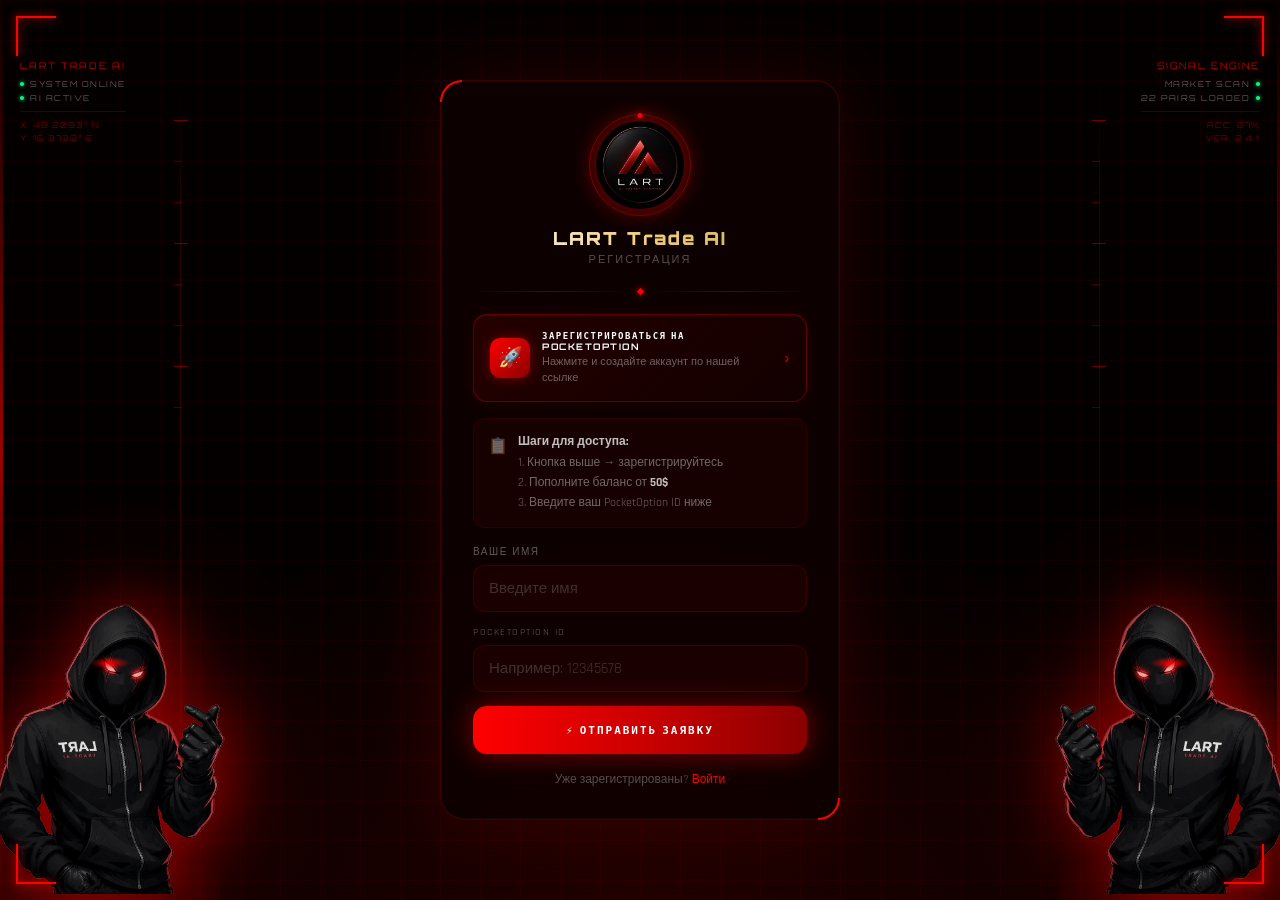
<file: web/index.html>
<!DOCTYPE html>
<html lang="ru">
<head>
<meta charset="UTF-8">
<meta name="viewport" content="width=device-width, initial-scale=1">
<title>LART Trade AI — Регистрация</title>
<link href="https://fonts.googleapis.com/css2?family=Orbitron:wght@700;900&family=Rajdhani:wght@400;600&display=swap" rel="stylesheet">
<style>
  *, *::before, *::after { box-sizing: border-box; margin: 0; padding: 0; }
  :root { --red: #ff0000; --red-dim: #8a0000; --gold: #c9a84c; --gold-light: #f0d080; }

  body {
    background: #050000;
    font-family: 'Rajdhani', sans-serif;
    color: white;
    display: flex;
    justify-content: center;
    align-items: center;
    min-height: 100vh;
    overflow: hidden;
  }

  /* BG */
  .bg-layer {
    position: fixed; inset: 0; z-index: 0;
    background: radial-gradient(ellipse 80% 60% at 50% 100%, rgba(120,0,0,0.25) 0%, transparent 70%), #050000;
  }
  .grid-lines {
    position: fixed; inset: 0; z-index: 0;
    background-image: linear-gradient(rgba(255,0,0,0.04) 1px, transparent 1px),
                      linear-gradient(90deg, rgba(255,0,0,0.04) 1px, transparent 1px);
    background-size: 40px 40px;
    animation: gridMove 20s linear infinite;
  }
  @keyframes gridMove { to { transform: translateY(40px); } }

  /* Scanline effect */
  .scanlines {
    position: fixed; inset: 0; z-index: 0; pointer-events: none;
    background: repeating-linear-gradient(0deg, transparent, transparent 2px, rgba(0,0,0,0.03) 2px, rgba(0,0,0,0.03) 4px);
  }

  /* ===================== CHARACTER ===================== */
  .character {
    position: fixed;
    bottom: 0;
    z-index: 2;
    pointer-events: none;
    user-select: none;
  }

  /* LEFT character — mirrored, slightly cut off at edge */
  .character-left {
    left: -60px;
    animation: floatLeft 4s ease-in-out infinite;
  }
  .character-left img {
    width: 340px;
    transform: scaleX(-1); /* mirror */
    filter:
      drop-shadow(-8px 0 30px rgba(255,0,0,0.5))
      drop-shadow(-2px 0 60px rgba(255,0,0,0.3))
      brightness(0.9);
  }

  /* RIGHT character */
  .character-right {
    right: -60px;
    animation: floatRight 4s ease-in-out infinite;
    
  }
  .character-right img {
    width: 340px;
    filter:
      drop-shadow(8px 0 30px rgba(255,0,0,0.5))
      drop-shadow(2px 0 60px rgba(255,0,0,0.3))
      brightness(0.9);
  }

  @keyframes floatLeft {
    0%, 100% { transform: translateY(0px); }
    50%       { transform: translateY(-18px); }
  }
  @keyframes floatRight {
    0%, 100% { transform: translateY(0px); }
    50%       { transform: translateY(-18px); }
  }

  /* Eye glow pulse on character — overlay effect */
  .character::after {
    content: '';
    position: absolute;
    top: 18%;
    left: 50%;
    transform: translateX(-50%);
    width: 40px; height: 12px;
    background: radial-gradient(ellipse, rgba(255,0,0,0.9) 0%, transparent 70%);
    border-radius: 50%;
    animation: eyeGlow 2s ease-in-out infinite;
    pointer-events: none;
  }
  @keyframes eyeGlow {
    0%, 100% { opacity: 0.7; transform: translateX(-50%) scale(1); }
    50%       { opacity: 1;   transform: translateX(-50%) scale(1.3); }
  }

  /* Red floor glow under characters */
  .char-glow {
    position: fixed; bottom: 0; width: 300px; height: 120px; z-index: 1; pointer-events: none;
    background: radial-gradient(ellipse 80% 60% at 50% 100%, rgba(255,0,0,0.2) 0%, transparent 80%);
  }
  .char-glow-left  { left: -80px; }
  .char-glow-right { right: -80px; }

  /* Side decorative lines */
  .side-deco {
    position: fixed; top: 0; bottom: 0; width: 3px; z-index: 1; pointer-events: none;
    background: linear-gradient(180deg, transparent 0%, rgba(255,0,0,0.3) 30%, rgba(255,0,0,0.6) 50%, rgba(255,0,0,0.3) 70%, transparent 100%);
    animation: sidePulse 3s ease-in-out infinite;
  }
  .side-deco-left  { left: 0; }
  .side-deco-right { right: 0; }
  @keyframes sidePulse { 0%,100%{opacity:0.4;} 50%{opacity:1;} }

  /* ===================== HUD PANELS ===================== */
  .hud {
    position: fixed; z-index: 3; pointer-events: none;
    font-family: 'Orbitron', monospace;
  }
  .hud-tl { top: 60px; left: 20px; }
  .hud-tr { top: 60px; right: 20px; text-align: right; }

  .hud-title {
    font-size: 9px; letter-spacing: 2px; color: var(--red);
    margin-bottom: 8px; opacity: 0.7;
  }
  .hud-row {
    display: flex; align-items: center; gap: 6px;
    font-size: 8px; color: rgba(255,255,255,0.35);
    letter-spacing: 1.5px; margin-bottom: 4px;
  }
  .hud-tr .hud-row { flex-direction: row-reverse; }
  .hud-dot {
    width: 4px; height: 4px; border-radius: 50%;
    background: #00ff88; box-shadow: 0 0 4px #00ff88;
    flex-shrink: 0;
  }
  .hud-line {
    height: 1px; background: rgba(255,0,0,0.2);
    margin: 8px 0;
  }
  .hud-coord {
    font-size: 8px; color: rgba(255,0,0,0.4);
    letter-spacing: 1px; margin-bottom: 3px;
  }

  /* Vertical tech lines on sides */
  .tech-line {
    position: fixed; top: 80px; bottom: 80px;
    width: 1px; z-index: 1; pointer-events: none;
    background: linear-gradient(180deg, transparent, rgba(255,0,0,0.15) 20%, rgba(255,0,0,0.15) 80%, transparent);
  }
  .tech-line-left  { left: 180px; }
  .tech-line-right { right: 180px; }

  /* Tick marks on tech lines */
  .tech-ticks {
    position: fixed; z-index: 1; pointer-events: none;
    display: flex; flex-direction: column; gap: 40px;
    top: 120px;
  }
  .tech-ticks-left  { left: 174px; }
  .tech-ticks-right { right: 174px; }
  .tick {
    width: 8px; height: 1px;
    background: rgba(255,0,0,0.25);
  }
  .tick-long { width: 14px; background: rgba(255,0,0,0.4); }

  /* Corner brackets */
  .corner { position: fixed; width: 40px; height: 40px; z-index: 3; }
  .corner::before, .corner::after { content: ''; position: absolute; background: var(--red); box-shadow: 0 0 8px var(--red); }
  .corner-tl { top: 16px; left: 16px; }
  .corner-tl::before { top:0; left:0; width:100%; height:2px; }
  .corner-tl::after  { top:0; left:0; width:2px;  height:100%; }
  .corner-tr { top: 16px; right: 16px; }
  .corner-tr::before { top:0; right:0; width:100%; height:2px; }
  .corner-tr::after  { top:0; right:0; width:2px;  height:100%; }
  .corner-bl { bottom: 16px; left: 16px; }
  .corner-bl::before { bottom:0; left:0; width:100%; height:2px; }
  .corner-bl::after  { bottom:0; left:0; width:2px;  height:100%; }
  .corner-br { bottom: 16px; right: 16px; }
  .corner-br::before { bottom:0; right:0; width:100%; height:2px; }
  .corner-br::after  { bottom:0; right:0; width:2px;  height:100%; }

  /* ===================== CARD ===================== */
  .card {
    position: relative; z-index: 10;
    background: rgba(15,0,0,0.88);
    border: 1px solid rgba(255,0,0,0.18);
    border-radius: 24px;
    padding: 40px 32px 32px;
    width: 92%; max-width: 400px;
    text-align: center;
    backdrop-filter: blur(24px);
    box-shadow: 0 0 80px rgba(255,0,0,0.15), 0 0 0 1px rgba(255,255,255,0.03) inset;
    animation: cardIn 0.8s cubic-bezier(0.16,1,0.3,1) both;
  }
  .card::before, .card::after {
    content: ''; position: absolute; width: 22px; height: 22px;
    border-color: var(--red); border-style: solid;
  }
  .card::before { top:-1px; left:-1px; border-width:2px 0 0 2px; border-radius:24px 0 0 0; }
  .card::after  { bottom:-1px; right:-1px; border-width:0 2px 2px 0; border-radius:0 0 24px 0; }
  @keyframes cardIn { from{opacity:0;transform:translateY(28px) scale(0.96);} to{opacity:1;transform:none;} }

  /* Logo */
  .logo-wrap { position:relative; width:88px; height:88px; margin:0 auto 18px; }
  .logo-ring { position:absolute; inset:-7px; border-radius:50%; border:1.5px solid rgba(255,0,0,0.35); animation:spin 8s linear infinite; }
  .logo-ring::before { content:''; position:absolute; top:-2px; left:50%; width:5px; height:5px; background:var(--red); border-radius:50%; box-shadow:0 0 8px var(--red); transform:translateX(-50%); }
  @keyframes spin { to { transform:rotate(360deg); } }
  .logo-glow { position:absolute; inset:0; border-radius:50%; background:radial-gradient(circle, rgba(255,0,0,0.25) 0%, transparent 70%); animation:pulse 2.5s ease-in-out infinite; }
  @keyframes pulse { 0%,100%{opacity:0.6;transform:scale(1);} 50%{opacity:1;transform:scale(1.12);} }
  .logo { width:88px; height:88px; border-radius:50%; object-fit:cover; position:relative; z-index:1; filter:drop-shadow(0 0 12px rgba(255,0,0,0.6)); }

  h1 {
    font-family: 'Orbitron', monospace; font-size: 18px; font-weight: 900; letter-spacing: 2px;
    background: linear-gradient(135deg, #fff 0%, var(--gold-light) 50%, var(--gold) 100%);
    -webkit-background-clip: text; -webkit-text-fill-color: transparent; background-clip: text;
    margin-bottom: 4px;
  }
  .subtitle { font-size: 11px; color: rgba(255,255,255,0.3); letter-spacing: 2px; text-transform: uppercase; margin-bottom: 22px; }

  .divider { display:flex; align-items:center; gap:10px; margin-bottom:20px; }
  .divider-line { flex:1; height:1px; background:linear-gradient(90deg, transparent, rgba(255,0,0,0.35), transparent); }
  .divider-diamond { width:5px; height:5px; background:var(--red); transform:rotate(45deg); box-shadow:0 0 6px var(--red); }

  .info-box {
    background: rgba(255,0,0,0.05); border: 1px solid rgba(255,0,0,0.12);
    border-radius: 12px; padding: 13px 14px; margin-bottom: 18px; font-size: 12.5px;
    color: rgba(255,255,255,0.45); line-height: 1.7; text-align: left;
  }
  .info-box strong { color: rgba(255,255,255,0.8); }

  .field { margin-bottom: 14px; text-align: left; }
  .field label { display:block; font-size:10px; color:rgba(255,255,255,0.35); text-transform:uppercase; letter-spacing:1.5px; margin-bottom:7px; }
  .field input {
    width:100%; padding:13px 15px;
    background:rgba(255,0,0,0.05); border:1px solid rgba(255,0,0,0.15);
    border-radius:12px; color:white; font-family:'Rajdhani',sans-serif; font-size:15px;
    outline:none; transition:border-color 0.2s, box-shadow 0.2s;
  }
  .field input:focus { border-color:rgba(255,0,0,0.45); box-shadow:0 0 14px rgba(255,0,0,0.18); }
  .field input::placeholder { color:rgba(255,255,255,0.18); }

  .btn {
    display:block; width:100%; margin-top:6px; padding:17px;
    background:linear-gradient(90deg, var(--red) 0%, #cc0000 50%, var(--red-dim) 100%);
    color:white; border:none; border-radius:14px; cursor:pointer;
    font-family:'Orbitron',monospace; font-weight:700; font-size:11px;
    letter-spacing:2px; text-transform:uppercase;
    box-shadow:0 0 28px rgba(255,0,0,0.45); transition:all 0.25s ease;
    position:relative; overflow:hidden;
  }
  .btn::before { content:''; position:absolute; inset:0; background:linear-gradient(90deg,transparent,rgba(255,255,255,0.12),transparent); transform:translateX(-100%); transition:transform 0.5s; }
  .btn:hover::before { transform:translateX(100%); }
  .btn:hover { transform:translateY(-2px); box-shadow:0 0 48px rgba(255,0,0,0.65); }
  .btn:disabled { opacity:0.5; cursor:not-allowed; transform:none; }

  .error   { color:#ff4444; font-size:12px; margin-top:8px; display:none; }
  .login-link { margin-top:18px; font-size:12px; color:rgba(255,255,255,0.3); }
  .login-link a { color:var(--red); text-decoration:none; }
  .login-link a:hover { text-decoration:underline; }

  /* POCKET OPTION REF BUTTON */
  .pocket-ref-btn {
    display:flex; align-items:center; gap:12px;
    background:linear-gradient(135deg, rgba(255,0,0,0.1) 0%, rgba(100,0,0,0.06) 100%);
    border:1px solid rgba(255,0,0,0.3);
    border-radius:14px; padding:15px 16px; margin-bottom:16px;
    text-decoration:none; color:white;
    transition:all 0.3s; position:relative; overflow:hidden;
    box-shadow:0 0 20px rgba(255,0,0,0.08), inset 0 1px 0 rgba(255,255,255,0.04);
  }
  .pocket-ref-btn::before {
    content:''; position:absolute; inset:0;
    background:linear-gradient(90deg,transparent,rgba(255,255,255,0.06),transparent);
    transform:translateX(-100%); transition:transform 0.5s;
  }
  .pocket-ref-btn:hover::before { transform:translateX(100%); }
  .pocket-ref-btn:hover {
    border-color:rgba(255,0,0,0.6);
    box-shadow:0 0 32px rgba(255,0,0,0.25), inset 0 1px 0 rgba(255,255,255,0.06);
    transform:translateY(-1px);
  }
  .pocket-ref-btn:active { transform:scale(0.98); }
  .pocket-ref-icon {
    width:40px; height:40px; border-radius:10px; flex-shrink:0;
    background:linear-gradient(135deg,var(--red),var(--red-dim));
    display:flex; align-items:center; justify-content:center;
    font-size:20px; box-shadow:0 0 12px rgba(255,0,0,0.4);
  }
  .pocket-ref-text { flex:1; text-align:left; }
  .pocket-ref-title {
    font-family:'Orbitron',monospace; font-size:9px; font-weight:700;
    letter-spacing:1.5px; color:white; text-transform:uppercase; margin-bottom:3px;
  }
  .pocket-ref-sub { font-size:11px; color:rgba(255,255,255,0.38); line-height:1.4; }
  .pocket-ref-arrow {
    font-size:20px; color:var(--red); flex-shrink:0;
    text-shadow:0 0 8px rgba(255,0,0,0.6);
    animation:arrowPulse 1.5s ease-in-out infinite;
  }
  @keyframes arrowPulse { 0%,100%{transform:translateX(0);} 50%{transform:translateX(3px);} }
  .step-hint {
    display:flex; align-items:flex-start; gap:10px;
    background:rgba(255,0,0,0.04); border:1px solid rgba(255,0,0,0.1);
    border-radius:12px; padding:13px 14px; margin-bottom:18px;
    font-size:12px; color:rgba(255,255,255,0.4); line-height:1.7; text-align:left;
  }
  .step-hint-icon { font-size:16px; flex-shrink:0; margin-top:1px; }
  .step-hint strong { color:rgba(255,255,255,0.75); }
</style>
</head>
<body>

<div class="bg-layer"></div>
<div class="grid-lines"></div>
<div class="scanlines"></div>

<!-- Corner brackets -->
<div class="corner corner-tl"></div>
<div class="corner corner-tr"></div>
<div class="corner corner-bl"></div>
<div class="corner corner-br"></div>

<!-- TOP LEFT HUD -->
<div class="hud hud-tl">
  <div class="hud-title">LART TRADE AI</div>
  <div class="hud-row"><span class="hud-dot"></span>SYSTEM ONLINE</div>
  <div class="hud-row"><span class="hud-dot"></span>AI ACTIVE</div>
  <div class="hud-line"></div>
  <div class="hud-coord">X: 48.2093° N</div>
  <div class="hud-coord">Y: 16.3732° E</div>
</div>

<!-- TOP RIGHT HUD -->
<div class="hud hud-tr">
  <div class="hud-title">SIGNAL ENGINE</div>
  <div class="hud-row"><span class="hud-dot"></span>MARKET SCAN</div>
  <div class="hud-row"><span class="hud-dot"></span>22 PAIRS LOADED</div>
  <div class="hud-line"></div>
  <div class="hud-coord">ACC: 87%</div>
  <div class="hud-coord">VER: 2.4.1</div>
</div>

<!-- Side lines -->
<div class="side-deco side-deco-left"></div>
<div class="side-deco side-deco-right"></div>

<!-- Tech vertical lines -->
<div class="tech-line tech-line-left"></div>
<div class="tech-line tech-line-right"></div>
<div class="tech-ticks tech-ticks-left">
  <div class="tick tick-long"></div>
  <div class="tick"></div>
  <div class="tick"></div>
  <div class="tick tick-long"></div>
  <div class="tick"></div>
  <div class="tick"></div>
  <div class="tick tick-long"></div>
  <div class="tick"></div>
</div>
<div class="tech-ticks tech-ticks-right">
  <div class="tick tick-long"></div>
  <div class="tick"></div>
  <div class="tick"></div>
  <div class="tick tick-long"></div>
  <div class="tick"></div>
  <div class="tick"></div>
  <div class="tick tick-long"></div>
  <div class="tick"></div>
</div>

<!-- Floor glow under characters -->
<div class="char-glow char-glow-left"></div>
<div class="char-glow char-glow-right"></div>

<!-- LEFT CHARACTER -->
<div class="character character-left">
  <img src="character.png" alt="">
</div>

<!-- RIGHT CHARACTER -->
<div class="character character-right">
  <img src="character.png" alt="">
</div>

<!-- CARD -->
<div class="card">
  <div class="logo-wrap">
    <div class="logo-glow"></div>
    <div class="logo-ring"></div>
    <img src="logo.png" class="logo" alt="LART">
  </div>
  <h1>LART Trade AI</h1>
  <p class="subtitle">Регистрация</p>
  <div class="divider"><div class="divider-line"></div><div class="divider-diamond"></div><div class="divider-line"></div></div>

  <!-- PocketOption Referral Button -->
  <a href="https://pocket-friends.co/r/cihrmmneje" target="_blank" class="pocket-ref-btn">
    <div class="pocket-ref-icon">🚀</div>
    <div class="pocket-ref-text">
      <div class="pocket-ref-title">Зарегистрироваться на PocketOption</div>
      <div class="pocket-ref-sub">Нажмите и создайте аккаунт по нашей ссылке</div>
    </div>
    <div class="pocket-ref-arrow">›</div>
  </a>

  <div class="step-hint">
    <div class="step-hint-icon">📋</div>
    <div>
      <strong>Шаги для доступа:</strong><br>
      1. Кнопка выше → зарегистрируйтесь<br>
      2. Пополните баланс от <strong>50$</strong><br>
      3. Введите ваш PocketOption ID ниже
    </div>
  </div>

  <div class="field">
    <label>Ваше имя</label>
    <input type="text" id="name" placeholder="Введите имя">
  </div>
  <div class="field">
    <label>PocketOption ID</label>
    <input type="text" id="pocket_id" placeholder="Например: 12345678">
  </div>

  <button class="btn" onclick="register()">⚡ Отправить заявку</button>
  <div class="error" id="error"></div>

  <div class="login-link">Уже зарегистрированы? <a href="login.html">Войти</a></div>
</div>

<script>
async function register() {
  const name      = document.getElementById('name').value.trim();
  const pocket_id = document.getElementById('pocket_id').value.trim();
  const errEl     = document.getElementById('error');
  const btn       = document.querySelector('.btn');

  errEl.style.display = 'none';
  if (!name || !pocket_id) { errEl.textContent = 'Заполните все поля'; errEl.style.display = 'block'; return; }

  btn.disabled = true; btn.textContent = 'Отправка...';

  const res  = await fetch('/api/register', {
    method:'POST', headers:{'Content-Type':'application/json'},
    body: JSON.stringify({name, pocket_id})
  });
  const data = await res.json();

  if (data.ok) {
    localStorage.setItem('pocket_id', pocket_id);
    window.location = data.status === 'approved' ? 'app.html' : 'pending.html';
  } else {
    errEl.textContent = data.error || 'Ошибка регистрации';
    errEl.style.display = 'block';
    btn.disabled = false; btn.textContent = '⚡ Отправить заявку';
  }
}
</script>
</body>
</html>
</file>
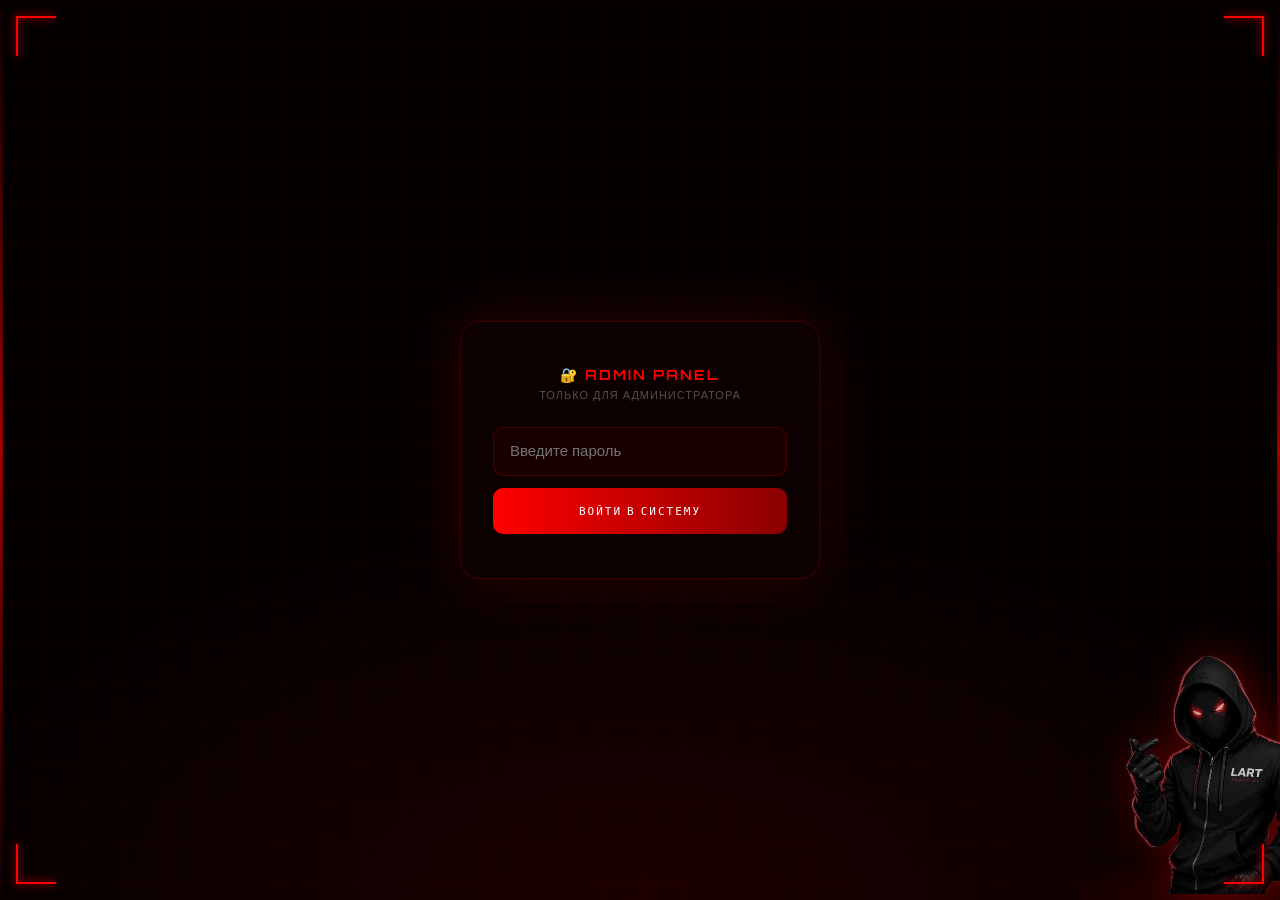
<file: web/admin.html>
<!DOCTYPE html>
<html lang="ru">
<head>
<meta charset="UTF-8">
<meta name="viewport" content="width=device-width, initial-scale=1">
<title>LART Admin</title>
<link href="https://fonts.googleapis.com/css2?family=Orbitron:wght@700&family=Rajdhani:wght@400;600&display=swap" rel="stylesheet">
<style>
  *, *::before, *::after { box-sizing:border-box; margin:0; padding:0; }
  :root { --red:#ff0000; --red-dim:#8a0000; --gold:#c9a84c; }
  body { background:#050000; font-family:'Rajdhani',sans-serif; color:white; min-height:100vh; }
  .bg-layer { position:fixed; inset:0; z-index:0; background:radial-gradient(ellipse 80% 60% at 50% 100%, rgba(120,0,0,0.2) 0%, transparent 70%), #050000; }
  .grid-lines { position:fixed; inset:0; z-index:0; background-image:linear-gradient(rgba(255,0,0,0.04) 1px, transparent 1px), linear-gradient(90deg, rgba(255,0,0,0.04) 1px, transparent 1px); background-size:40px 40px; animation:gridMove 20s linear infinite; }
  @keyframes gridMove { to { transform:translateY(40px); } }

  /* UNIQUE ADMIN ANIMATION: one guard character at bottom-right, slow breath */
  .character-guard {
    position:fixed; bottom:0; right:-80px; z-index:2; pointer-events:none;
    
  }
  .character-guard img { width:280px; filter:drop-shadow(6px 0 20px rgba(255,0,0,0.4)) brightness(0.8); }
  @keyframes guardBreath {
    0%,100% { transform:translateY(0px) scale(1); }
    50%      { transform:translateY(-8px) scale(1.01); }
  }

  .char-glow-guard { position:fixed; bottom:0; right:-80px; width:280px; height:100px; z-index:1; pointer-events:none; background:radial-gradient(ellipse 80% 60% at 50% 100%, rgba(255,0,0,0.15) 0%, transparent 80%); }

  .side-deco { position:fixed; top:0; bottom:0; width:3px; z-index:1; pointer-events:none; background:linear-gradient(180deg, transparent, rgba(255,0,0,0.3) 30%, rgba(255,0,0,0.6) 50%, rgba(255,0,0,0.3) 70%, transparent); animation:sidePulse 3s ease-in-out infinite; }
  .side-deco-left{left:0;} .side-deco-right{right:0;}
  @keyframes sidePulse { 0%,100%{opacity:0.4;} 50%{opacity:1;} }
  .corner { position:fixed; width:40px; height:40px; z-index:3; }
  .corner::before, .corner::after { content:''; position:absolute; background:var(--red); box-shadow:0 0 8px var(--red); }
  .corner-tl{top:16px;left:16px;} .corner-tl::before{top:0;left:0;width:100%;height:2px;} .corner-tl::after{top:0;left:0;width:2px;height:100%;}
  .corner-tr{top:16px;right:16px;} .corner-tr::before{top:0;right:0;width:100%;height:2px;} .corner-tr::after{top:0;right:0;width:2px;height:100%;}
  .corner-bl{bottom:16px;left:16px;} .corner-bl::before{bottom:0;left:0;width:100%;height:2px;} .corner-bl::after{bottom:0;left:0;width:2px;height:100%;}
  .corner-br{bottom:16px;right:16px;} .corner-br::before{bottom:0;right:0;width:100%;height:2px;} .corner-br::after{bottom:0;right:0;width:2px;height:100%;}

  /* LOGIN */
  #login-screen { position:relative; z-index:10; display:flex; justify-content:center; align-items:center; min-height:100vh; }
  .login-card { background:rgba(15,0,0,0.9); border:1px solid rgba(255,0,0,0.2); border-radius:20px; padding:44px 32px; width:90%; max-width:360px; text-align:center; backdrop-filter:blur(20px); box-shadow:0 0 60px rgba(255,0,0,0.15); }
  .login-card h2 { font-family:'Orbitron',monospace; font-size:14px; color:var(--red); letter-spacing:2px; margin-bottom:6px; }
  .login-card p { font-size:11px; color:rgba(255,255,255,0.3); letter-spacing:1px; text-transform:uppercase; margin-bottom:24px; }
  .login-card input { width:100%; padding:14px 16px; background:rgba(255,0,0,0.05); border:1px solid rgba(255,0,0,0.2); border-radius:10px; color:white; font-size:15px; outline:none; margin-bottom:12px; font-family:'Rajdhani',sans-serif; }
  .login-card input:focus { border-color:rgba(255,0,0,0.45); }
  .login-card button { width:100%; padding:16px; background:linear-gradient(90deg,var(--red),var(--red-dim)); color:white; border:none; border-radius:10px; font-family:'Orbitron',monospace; font-size:11px; letter-spacing:2px; cursor:pointer; transition:all 0.25s; }
  .login-card button:hover { box-shadow:0 0 30px rgba(255,0,0,0.5); transform:translateY(-1px); }

  /* ADMIN PANEL */
  #admin-panel { display:none; position:relative; z-index:10; padding:24px; max-width:960px; margin:0 auto; }
  .admin-header { display:flex; justify-content:space-between; align-items:center; margin-bottom:28px; padding-bottom:16px; border-bottom:1px solid rgba(255,0,0,0.15); }
  .admin-header h1 { font-family:'Orbitron',monospace; font-size:16px; color:var(--red); letter-spacing:2px; }
  .stats { display:grid; grid-template-columns:repeat(3,1fr); gap:12px; margin-bottom:24px; }
  .stat-card { background:rgba(255,0,0,0.05); border:1px solid rgba(255,0,0,0.1); border-radius:14px; padding:16px; text-align:center; }
  .stat-card .val { font-family:'Orbitron',monospace; font-size:26px; color:var(--red); }
  .stat-card .lbl { font-size:10px; color:rgba(255,255,255,0.3); text-transform:uppercase; letter-spacing:1px; margin-top:4px; }
  table { width:100%; border-collapse:collapse; }
  thead th { font-size:10px; color:rgba(255,255,255,0.3); text-transform:uppercase; letter-spacing:1px; padding:10px 12px; text-align:left; border-bottom:1px solid rgba(255,0,0,0.1); }
  tbody tr { border-bottom:1px solid rgba(255,255,255,0.04); transition:background 0.15s; }
  tbody tr:hover { background:rgba(255,0,0,0.04); }
  tbody td { padding:14px 12px; font-size:14px; }
  .badge { display:inline-block; padding:3px 10px; border-radius:20px; font-size:10px; letter-spacing:1px; text-transform:uppercase; }
  .badge.pending  { background:rgba(255,200,0,0.1); color:#ffc800; border:1px solid rgba(255,200,0,0.2); }
  .badge.approved { background:rgba(0,255,136,0.1); color:#00ff88; border:1px solid rgba(0,255,136,0.2); }
  .badge.rejected { background:rgba(255,0,0,0.1);  color:#ff4444; border:1px solid rgba(255,0,0,0.2); }
  .actions { display:flex; gap:8px; }
  .approve-btn { padding:6px 14px; background:rgba(0,255,136,0.1); border:1px solid rgba(0,255,136,0.3); color:#00ff88; border-radius:8px; cursor:pointer; font-size:12px; transition:all 0.2s; }
  .approve-btn:hover { background:rgba(0,255,136,0.2); }
  .reject-btn  { padding:6px 14px; background:rgba(255,0,0,0.1); border:1px solid rgba(255,0,0,0.3); color:#ff4444; border-radius:8px; cursor:pointer; font-size:12px; transition:all 0.2s; }
  .reject-btn:hover { background:rgba(255,0,0,0.2); }

  .sub-btn { padding:6px 12px; background:rgba(201,168,76,0.1); border:1px solid rgba(201,168,76,0.35); color:#c9a84c; border-radius:8px; cursor:pointer; font-size:11px; transition:all 0.2s; white-space:nowrap; }
  .sub-btn:hover { background:rgba(201,168,76,0.22); box-shadow:0 0 10px rgba(201,168,76,0.3); }
  .sub-active { font-size:11px; color:#00ff88; font-family:'Orbitron',monospace; letter-spacing:1px; }
  .refresh-btn { padding:8px 18px; background:rgba(255,0,0,0.08); border:1px solid rgba(255,0,0,0.2); color:white; border-radius:10px; cursor:pointer; font-size:13px; }
</style>
</head>
<body>
<div class="bg-layer"></div>
<div class="grid-lines"></div>
<div class="corner corner-tl"></div><div class="corner corner-tr"></div>
<div class="corner corner-bl"></div><div class="corner corner-br"></div>
<div class="side-deco side-deco-left"></div><div class="side-deco side-deco-right"></div>
<div class="char-glow-guard"></div>
<div class="character-guard"><img src="character.png" alt=""></div>

<div id="login-screen">
  <div class="login-card">
    <h2>🔐 ADMIN PANEL</h2>
    <p>Только для администратора</p>
    <input type="password" id="pass" placeholder="Введите пароль" onkeydown="if(event.key==='Enter')adminLogin()">
    <button onclick="adminLogin()">ВОЙТИ В СИСТЕМУ</button>
    <div id="login-error" style="color:#ff4444;font-size:12px;margin-top:10px;display:none">Неверный пароль</div>
  </div>
</div>

<div id="admin-panel">
  <div class="admin-header">
    <h1>⚡ LART ADMIN</h1>
    <button class="refresh-btn" onclick="loadUsers()">🔄 Обновить</button>
  </div>
  <div class="stats">
    <div class="stat-card"><div class="val" id="total">0</div><div class="lbl">Всего</div></div>
    <div class="stat-card"><div class="val" id="pending-count">0</div><div class="lbl">Ожидают</div></div>
    <div class="stat-card"><div class="val" id="approved-count">0</div><div class="lbl">Одобрено</div></div>
  </div>
  <table>
    <thead><tr><th>Имя</th><th>PocketOption ID</th><th>Статус</th><th>Дата</th><th>Действия</th></tr></thead>
    <tbody id="users-table"></tbody>
  </table>
</div>

<script>
async function adminLogin() {
  const pass=document.getElementById('pass').value;
  const res=await fetch('/api/admin/login',{method:'POST',headers:{'Content-Type':'application/json'},body:JSON.stringify({password:pass})});
  const data=await res.json();
  if (data.ok) { document.getElementById('login-screen').style.display='none'; document.getElementById('admin-panel').style.display='block'; loadUsers(); }
  else document.getElementById('login-error').style.display='block';
}

async function giveSubscription(pocket_id, name) {
  if (!confirm(`Дать подписку на 30 дней пользователю ${name}?`)) return;
  const res = await fetch('/api/admin/activate', {
    method: 'POST',
    headers: {'Content-Type': 'application/json'},
    body: JSON.stringify({pocket_id, payment_id: null})
  });
  const data = await res.json();
  if (data.ok) { alert('✅ Подписка активирована!'); loadUsers(); }
  else alert('Ошибка: ' + (data.error || 'неизвестная'));
}

async function loadUsers() {
  const res=await fetch('/api/admin/users');
  const data=await res.json();
  if (!data.ok) return;
  const users=data.users;
  document.getElementById('total').textContent=users.length;
  document.getElementById('pending-count').textContent=users.filter(u=>u.status==='pending').length;
  document.getElementById('approved-count').textContent=users.filter(u=>u.status==='approved').length;
  const tbody=document.getElementById('users-table');
  tbody.innerHTML='';
  users.forEach(u=>{
    const tr=document.createElement('tr');
    const date=u.created_at?u.created_at.slice(0,16).replace('T',' '):'—';
    let actions = '';
    if (u.status === 'pending') {
      actions = `<div class="actions"><button class="approve-btn" onclick="approve('${u.pocket_id}')">✓ Одобрить</button><button class="reject-btn" onclick="reject('${u.pocket_id}')">✗ Отклонить</button></div>`;
    } else if (u.status === 'approved') {
      const subLabel = u.subscribed ? `<span class="sub-active">✓ ACTIVE</span>` : `<button class="sub-btn" onclick="giveSubscription('${u.pocket_id}', '${u.name}')">💎 Дать подписку</button>`;
      actions = `<div class="actions">${subLabel}</div>`;
    } else {
      actions = '—';
    }
    tr.innerHTML=`<td>${u.name}</td><td style="font-family:monospace">${u.pocket_id}</td><td><span class="badge ${u.status}">${u.status}</span></td><td style="color:rgba(255,255,255,0.4)">${date}</td><td>${actions}</td>`;
    tbody.appendChild(tr);
  });
}

async function approve(pocket_id) { await fetch('/api/admin/approve',{method:'POST',headers:{'Content-Type':'application/json'},body:JSON.stringify({pocket_id})}); loadUsers(); }
async function reject(pocket_id)  { await fetch('/api/admin/reject', {method:'POST',headers:{'Content-Type':'application/json'},body:JSON.stringify({pocket_id})}); loadUsers(); }
setInterval(()=>{ if(document.getElementById('admin-panel').style.display==='block') loadUsers(); },30000);
</script>
</body>
</html>
</file>
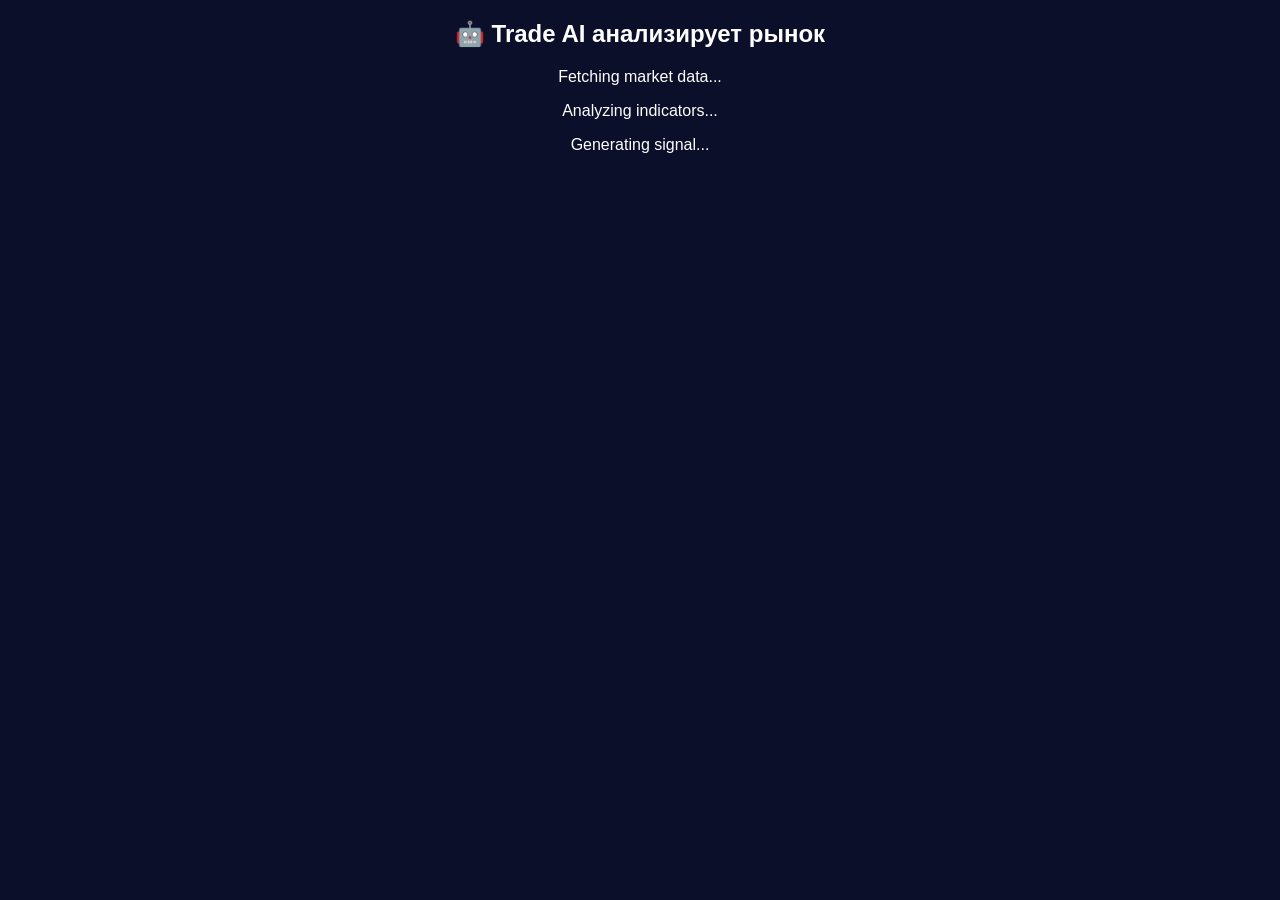
<file: web/analyze.html>
<!DOCTYPE html>
<html>

<head>

<meta name="viewport" content="width=device-width, initial-scale=1">

<style>

body{

background:#0B0F2A;

color:white;

font-family:Arial;

text-align:center;

}

</style>

</head>

<body>

<h2>🤖 Trade AI анализирует рынок</h2>

<p>Fetching market data...</p>

<p>Analyzing indicators...</p>

<p>Generating signal...</p>

<script>

setTimeout(function(){

window.location.href="result.html"

},3000)

</script>

</body>

</html>
</file>
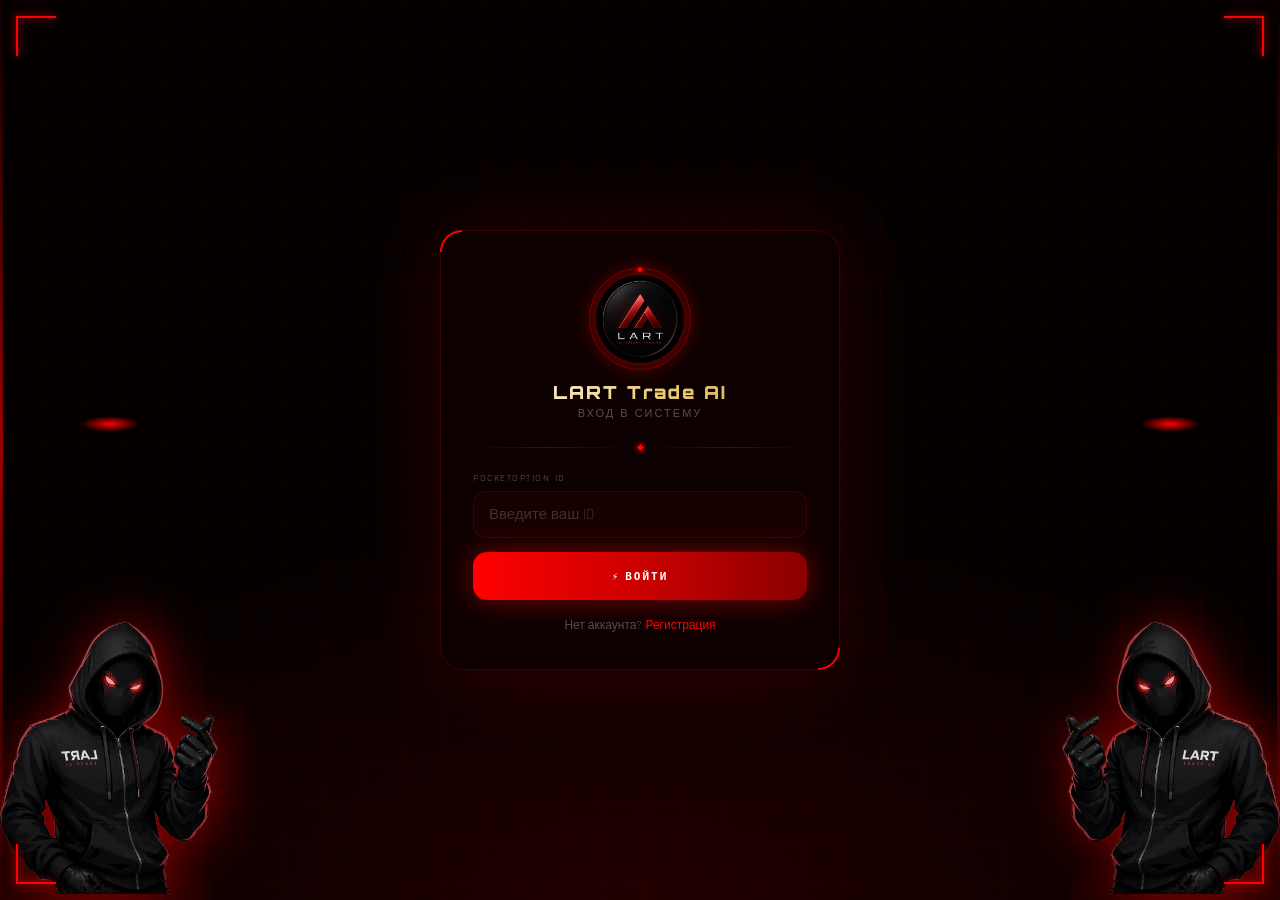
<file: web/app.html>
<!DOCTYPE html>
<html lang="ru">
<head>
<meta charset="UTF-8">
<meta name="viewport" content="width=device-width, initial-scale=1">
<title>LART Trade AI — Сигналы</title>
<link href="https://fonts.googleapis.com/css2?family=Orbitron:wght@700;900&family=Rajdhani:wght@400;600&display=swap" rel="stylesheet">
<style>
  *, *::before, *::after { box-sizing:border-box; margin:0; padding:0; }
  :root { --red:#ff0000; --red-dim:#8a0000; --gold:#c9a84c; --gold-light:#f0d080; }

  body { background:#050000; font-family:'Rajdhani',sans-serif; color:white; display:flex; flex-direction:column; justify-content:center; align-items:center; min-height:100vh; min-height:-webkit-fill-available; overflow-x:hidden; padding:20px 16px 90px; }
  .bg-layer { position:fixed; inset:0; z-index:0; background:radial-gradient(ellipse 80% 60% at 50% 100%, rgba(120,0,0,0.25) 0%, transparent 70%), #050000; }
  .grid-lines { position:fixed; inset:0; z-index:0; background-image:linear-gradient(rgba(255,0,0,0.04) 1px, transparent 1px), linear-gradient(90deg, rgba(255,0,0,0.04) 1px, transparent 1px); background-size:40px 40px; animation:gridMove 20s linear infinite; }
  @keyframes gridMove { to { transform:translateY(40px); } }
  .scanlines { position:fixed; inset:0; z-index:0; pointer-events:none; background:repeating-linear-gradient(0deg, transparent, transparent 2px, rgba(0,0,0,0.03) 2px, rgba(0,0,0,0.03) 4px); }

  .character { position:fixed; bottom:0; z-index:2; pointer-events:none; }
  .character-left { left:-55px; }
  .character-left img { width:300px; transform:scaleX(-1); filter:drop-shadow(-8px 0 30px rgba(255,0,0,0.6)) brightness(0.95); }
  .character-right { right:-55px; }
  .character-right img { width:300px; filter:drop-shadow(8px 0 30px rgba(255,0,0,0.6)) brightness(0.95); }
  @media (max-width:900px) { .character,.char-glow { display:none; } }

  .signal-flash { position:fixed; inset:0; z-index:20; pointer-events:none; background:rgba(255,0,0,0.08); opacity:0; }
  .signal-flash.active { animation:flashBurst 0.6s ease-out forwards; }
  @keyframes flashBurst { 0%{opacity:0.4;} 100%{opacity:0;} }

  .char-glow { position:fixed; bottom:0; width:280px; height:110px; z-index:1; pointer-events:none; background:radial-gradient(ellipse 80% 60% at 50% 100%, rgba(255,0,0,0.2) 0%, transparent 80%); }
  .char-glow-left{left:-70px;} .char-glow-right{right:-70px;}
  .side-deco { position:fixed; top:0; bottom:0; width:3px; z-index:1; pointer-events:none; background:linear-gradient(180deg, transparent, rgba(255,0,0,0.35) 30%, rgba(255,0,0,0.7) 50%, rgba(255,0,0,0.35) 70%, transparent); animation:sidePulse 2.5s ease-in-out infinite; }
  .side-deco-left{left:0;} .side-deco-right{right:0;}
  @keyframes sidePulse { 0%,100%{opacity:0.5;} 50%{opacity:1;} }
  .corner { position:fixed; width:32px; height:32px; z-index:3; }
  .corner::before,.corner::after { content:''; position:absolute; background:var(--red); box-shadow:0 0 8px var(--red); }
  .corner-tl{top:12px;left:12px;} .corner-tl::before{top:0;left:0;width:100%;height:2px;} .corner-tl::after{top:0;left:0;width:2px;height:100%;}
  .corner-tr{top:12px;right:12px;} .corner-tr::before{top:0;right:0;width:100%;height:2px;} .corner-tr::after{top:0;right:0;width:2px;height:100%;}
  .corner-bl{bottom:12px;left:12px;} .corner-bl::before{bottom:0;left:0;width:100%;height:2px;} .corner-bl::after{bottom:0;left:0;width:2px;height:100%;}
  .corner-br{bottom:12px;right:12px;} .corner-br::before{bottom:0;right:0;width:100%;height:2px;} .corner-br::after{bottom:0;right:0;width:2px;height:100%;}

  /* TOAST */
  .toast { position:fixed; top:16px; right:16px; z-index:100; background:rgba(10,0,0,0.95); border:1px solid rgba(255,0,0,0.4); border-radius:14px; padding:12px 16px; width:220px; box-shadow:0 0 30px rgba(255,0,0,0.3); backdrop-filter:blur(20px); transform:translateX(140%); transition:transform 0.4s cubic-bezier(0.16,1,0.3,1); pointer-events:none; }
  .toast.show { transform:translateX(0); }
  .toast-top { display:flex; align-items:center; gap:8px; margin-bottom:6px; }
  .toast-icon { width:28px; height:28px; border-radius:50%; background:rgba(255,0,0,0.15); border:1px solid rgba(255,0,0,0.4); display:flex; align-items:center; justify-content:center; font-size:13px; flex-shrink:0; animation:toastPulse 1s ease-in-out infinite; }
  @keyframes toastPulse { 0%,100%{box-shadow:0 0 0 0 rgba(255,0,0,0.4);} 50%{box-shadow:0 0 0 5px rgba(255,0,0,0);} }
  .toast-title { font-family:'Orbitron',monospace; font-size:10px; font-weight:700; letter-spacing:1.5px; text-transform:uppercase; color:var(--red); }
  .toast-body { font-size:12px; color:rgba(255,255,255,0.65); line-height:1.5; }
  .toast-body strong { color:white; }
  .toast-prob { font-family:'Orbitron',monospace; font-size:16px; font-weight:900; color:#00ff88; }
  .toast-bar { height:2px; background:rgba(255,0,0,0.15); border-radius:2px; margin-top:8px; overflow:hidden; }
  .toast-bar-fill { height:100%; background:var(--red); border-radius:2px; width:100%; transition:width linear; }

  /* CARD */
  .card { position:relative; z-index:10; background:rgba(15,0,0,0.88); border:1px solid rgba(255,0,0,0.18); border-radius:24px; padding:24px 20px 20px; width:calc(100% - 32px); max-width:390px; text-align:center; backdrop-filter:blur(24px); box-shadow:0 0 60px rgba(255,0,0,0.15); animation:cardIn 0.8s cubic-bezier(0.16,1,0.3,1) both; }
  .card::before,.card::after { content:''; position:absolute; width:20px; height:20px; border-color:var(--red); border-style:solid; }
  .card::before{top:-1px;left:-1px;border-width:2px 0 0 2px;border-radius:24px 0 0 0;}
  .card::after{bottom:-1px;right:-1px;border-width:0 2px 2px 0;border-radius:0 0 24px 0;}
  @keyframes cardIn { from{opacity:0;transform:translateY(24px) scale(0.97);}to{opacity:1;transform:none;} }

  .logo-wrap { position:relative; width:64px; height:64px; margin:0 auto 10px; }
  .logo-ring { position:absolute; inset:-6px; border-radius:50%; border:1.5px solid rgba(255,0,0,0.35); animation:spin 6s linear infinite; }
  @keyframes spin { to{transform:rotate(360deg);} }
  .logo-glow { position:absolute; inset:0; border-radius:50%; background:radial-gradient(circle, rgba(255,0,0,0.25) 0%, transparent 70%); animation:pulse 2s ease-in-out infinite; }
  @keyframes pulse { 0%,100%{opacity:0.6;} 50%{opacity:1;} }
  .logo { width:64px; height:64px; border-radius:50%; object-fit:cover; position:relative; z-index:1; filter:drop-shadow(0 0 10px rgba(255,0,0,0.6)); }

  h1 { font-family:'Orbitron',monospace; font-size:13px; font-weight:900; letter-spacing:2px; background:linear-gradient(135deg, #fff 0%, var(--gold-light) 50%, var(--gold) 100%); -webkit-background-clip:text; -webkit-text-fill-color:transparent; background-clip:text; margin-bottom:2px; }



  .divider { display:flex; align-items:center; gap:10px; margin-bottom:12px; }
  .divider-line { flex:1; height:1px; background:linear-gradient(90deg, transparent, rgba(255,0,0,0.35), transparent); }
  .divider-diamond { width:5px; height:5px; background:var(--red); transform:rotate(45deg); box-shadow:0 0 6px var(--red); }

  /* STANDARD MODE */


  .tf-label { font-size:10px; color:rgba(255,255,255,0.3); text-transform:uppercase; letter-spacing:1px; margin-bottom:8px; }
  .tf-grid { display:grid; grid-template-columns:repeat(4,1fr); gap:6px; margin-bottom:12px; }
  .tf-btn { padding:9px 4px; background:rgba(255,0,0,0.05); border:1px solid rgba(255,0,0,0.12); border-radius:10px; color:rgba(255,255,255,0.5); cursor:pointer; font-family:'Orbitron',monospace; font-size:9px; transition:all 0.2s; }
  .tf-btn.active { border-color:rgba(255,0,0,0.5); color:white; background:rgba(255,0,0,0.12); box-shadow:0 0 10px rgba(255,0,0,0.2); }

  .signal-box { background:rgba(255,0,0,0.05); border:1px solid rgba(255,0,0,0.15); border-radius:14px; padding:16px 14px; margin-bottom:10px; position:relative; overflow:hidden; min-height:130px; display:flex; flex-direction:column; justify-content:center; align-items:center; }
  .signal-box::before { content:''; position:absolute; top:0; left:0; right:0; height:1px; background:linear-gradient(90deg, transparent, rgba(255,0,0,0.5), transparent); }

  .loading-radar { display:flex; flex-direction:column; align-items:center; gap:10px; }
  .radar-mini { width:44px; height:44px; border:2px solid rgba(255,0,0,0.2); border-radius:50%; position:relative; }
  .radar-mini::after { content:''; position:absolute; inset:0; border-radius:50%; background:conic-gradient(from 0deg, rgba(255,0,0,0.6) 0deg, transparent 90deg); animation:radarSpin 1.5s linear infinite; }
  @keyframes radarSpin { to{transform:rotate(360deg);} }
  .loading-text { font-size:10px; color:rgba(255,255,255,0.4); text-transform:uppercase; letter-spacing:1.5px; animation:blink 1s ease-in-out infinite; }
  @keyframes blink { 0%,100%{opacity:1;} 50%{opacity:0.3;} }

  .pair-val { font-family:'Orbitron',monospace; font-size:18px; font-weight:900; background:linear-gradient(135deg, #fff 0%, var(--gold-light) 50%, var(--gold) 100%); -webkit-background-clip:text; -webkit-text-fill-color:transparent; background-clip:text; margin-bottom:8px; }
  .dir { font-family:'Orbitron',monospace; font-size:22px; font-weight:900; letter-spacing:2px; }
  .dir.up   { color:#00ff88; text-shadow:0 0 20px rgba(0,255,136,0.5); }
  .dir.down { color:var(--red); text-shadow:0 0 20px rgba(255,0,0,0.6); }
  .arrow { font-size:18px; margin-bottom:8px; }
  .stats-row { display:grid; grid-template-columns:1fr 1fr; gap:8px; width:100%; margin-top:8px; }
  .stat { background:rgba(255,255,255,0.03); border:1px solid rgba(255,255,255,0.06); border-radius:10px; padding:8px; }
  .stat-val { font-family:'Orbitron',monospace; font-size:13px; font-weight:700; color:var(--red); }
  .stat-lbl { font-size:9px; color:rgba(255,255,255,0.3); text-transform:uppercase; letter-spacing:1px; margin-top:2px; }

  .prob-wrap { margin:8px 0; }
  .prob-header { display:flex; justify-content:space-between; margin-bottom:4px; font-size:10px; color:rgba(255,255,255,0.35); text-transform:uppercase; letter-spacing:1px; }
  .prob-val-label { font-family:'Orbitron',monospace; color:var(--red); }
  .prob-track { height:4px; background:rgba(255,0,0,0.1); border-radius:4px; overflow:hidden; }
  .prob-fill { height:100%; background:linear-gradient(90deg,var(--red-dim),var(--red)); box-shadow:0 0 8px var(--red); border-radius:4px; transition:width 1s cubic-bezier(0.16,1,0.3,1); width:0%; }

  /* AI Explanation box */
  .ai-explain {
    display:none; margin-bottom:10px;
    background:rgba(255,255,255,0.03);
    border:1px solid rgba(255,0,0,0.12);
    border-left:2px solid rgba(255,0,0,0.4);
    border-radius:12px; padding:12px 14px;
    text-align:left;
  }
  .ai-explain.up-exp { border-left-color:rgba(0,255,136,0.5); }
  .ai-explain-header { display:flex; align-items:center; gap:6px; margin-bottom:7px; }
  .ai-explain-dot { width:6px; height:6px; border-radius:50%; background:var(--red); }
  .ai-explain-dot.up { background:#00ff88; }
  .ai-explain-title { font-family:'Orbitron',monospace; font-size:9px; letter-spacing:1.5px; text-transform:uppercase; color:rgba(255,255,255,0.35); }
  .ai-explain-text { font-size:12px; color:rgba(255,255,255,0.6); line-height:1.7; }
  .ai-explain-loading { font-size:11px; color:rgba(255,255,255,0.3); letter-spacing:1px; animation:blink 1s ease-in-out infinite; }

  .get-btn { display:block; width:100%; padding:15px; background:linear-gradient(90deg,var(--red) 0%,#cc0000 50%,var(--red-dim) 100%); color:white; border:none; border-radius:12px; cursor:pointer; font-family:'Orbitron',monospace; font-weight:700; font-size:11px; letter-spacing:2px; text-transform:uppercase; box-shadow:0 0 24px rgba(255,0,0,0.4); transition:all 0.25s; position:relative; overflow:hidden; }
  .get-btn::before { content:''; position:absolute; inset:0; background:linear-gradient(90deg,transparent,rgba(255,255,255,0.12),transparent); transform:translateX(-100%); transition:transform 0.5s; }
  .get-btn:hover::before { transform:translateX(100%); }
  .get-btn:active { transform:scale(0.98); }
  .get-btn:disabled { opacity:0.5; cursor:not-allowed; }

  .logout { margin-top:12px; font-size:11px; color:rgba(255,255,255,0.2); cursor:pointer; text-decoration:underline; }

  /* BOTTOM NAVBAR */
  /* navbar height compensated in body padding above */
  .bottom-nav {
    position:fixed; bottom:0; left:0; right:0; z-index:50;
    background:rgba(4,0,0,0.97);
    border-top:1px solid rgba(255,0,0,0.35);
    backdrop-filter:blur(30px);
    display:flex; align-items:stretch; height:68px;
    box-shadow:0 -4px 30px rgba(255,0,0,0.12), 0 -1px 0 rgba(255,0,0,0.08);
  }
  .bottom-nav::before {
    content:''; position:absolute; top:0; left:5%; right:5%; height:1px;
    background:linear-gradient(90deg, transparent, rgba(255,0,0,0.6) 30%, rgba(255,0,0,0.8) 50%, rgba(255,0,0,0.6) 70%, transparent);
    box-shadow:0 0 12px rgba(255,0,0,0.5);
  }
  .nav-item {
    flex:1; display:flex; flex-direction:column; align-items:center; justify-content:center;
    gap:4px; cursor:pointer; border:none; background:transparent; color:inherit;
    padding:8px 4px 10px; position:relative; transition:all 0.25s;
  }
  .nav-item::after {
    content:''; position:absolute; bottom:0; left:15%; right:15%; height:0px;
    background:linear-gradient(90deg, transparent, var(--red), transparent);
    box-shadow:0 0 10px rgba(255,0,0,0.8);
    border-radius:2px 2px 0 0; opacity:0; transition:all 0.25s;
  }
  .nav-item.active::after { height:2px; opacity:1; }
  .nav-item.active { background:rgba(255,0,0,0.05); }
  .nav-item:active { transform:scale(0.9); }
  .nav-icon {
    font-size:20px; line-height:1;
    opacity:0.35; transition:all 0.25s;
    filter:grayscale(1);
  }
  .nav-item.active .nav-icon {
    opacity:1; filter:none;
    filter:drop-shadow(0 0 8px rgba(255,0,0,0.7));
  }
  .nav-label {
    font-family:'Orbitron',monospace; font-size:7px; letter-spacing:1.5px;
    color:rgba(255,255,255,0.22); text-transform:uppercase; transition:color 0.25s;
  }
  .nav-item.active .nav-label { color:var(--red); text-shadow:0 0 8px rgba(255,0,0,0.5); }
  .nav-sep { width:1px; background:linear-gradient(180deg,transparent,rgba(255,0,0,0.2),transparent); align-self:stretch; margin:12px 0; }
  .nav-badge {
    position:absolute; top:7px; right:calc(50% - 18px);
    background:linear-gradient(135deg,var(--red),#cc0000);
    color:white; font-family:'Orbitron',monospace; font-size:7px; font-weight:700;
    border-radius:8px; padding:2px 5px; min-width:16px; text-align:center;
    box-shadow:0 0 8px rgba(255,0,0,0.6);
  }


  /* SIGNAL HISTORY ITEMS */
  .sig-item { background:rgba(255,255,255,0.03); border:1px solid rgba(255,255,255,0.06); border-radius:12px; padding:10px 12px; display:flex; align-items:center; gap:10px; transition:border-color 0.2s; }
  .sig-item.win  { border-color:rgba(0,255,136,0.2); background:rgba(0,255,136,0.03); }
  .sig-item.loss { border-color:rgba(255,0,0,0.2); background:rgba(255,0,0,0.03); }
  .sig-dir { width:28px; height:28px; border-radius:8px; display:flex; align-items:center; justify-content:center; font-size:13px; flex-shrink:0; }
  .sig-dir.up   { background:rgba(0,255,136,0.12); border:1px solid rgba(0,255,136,0.3); }
  .sig-dir.down { background:rgba(255,0,0,0.12); border:1px solid rgba(255,0,0,0.3); }
  .sig-info { flex:1; min-width:0; }
  .sig-pair { font-family:'Orbitron',monospace; font-size:10px; font-weight:700; color:white; }
  .sig-meta { font-size:10px; color:rgba(255,255,255,0.28); margin-top:1px; }
  .sig-prob { font-family:'Orbitron',monospace; font-size:11px; color:var(--red); flex-shrink:0; }
  .sig-rate { display:flex; gap:5px; flex-shrink:0; }
  .rate-win  { width:28px; height:28px; border-radius:8px; background:rgba(0,255,136,0.08); border:1px solid rgba(0,255,136,0.25); color:#00ff88; font-size:13px; cursor:pointer; display:flex; align-items:center; justify-content:center; transition:all 0.2s; }
  .rate-win:hover  { background:rgba(0,255,136,0.2); transform:scale(1.1); }
  .rate-loss { width:28px; height:28px; border-radius:8px; background:rgba(255,0,0,0.08); border:1px solid rgba(255,0,0,0.25); color:#ff4444; font-size:13px; cursor:pointer; display:flex; align-items:center; justify-content:center; transition:all 0.2s; }
  .rate-loss:hover { background:rgba(255,0,0,0.2); transform:scale(1.1); }
  .rate-done { font-size:16px; }
  /* STATS PAGE */
  .page-section { display:none; }
  .page-section.active { display:block; }
  .stat-grid2 { display:grid; grid-template-columns:1fr 1fr; gap:8px; margin-bottom:10px; }
  .stat-box { background:rgba(255,255,255,0.03); border:1px solid rgba(255,255,255,0.07); border-radius:12px; padding:14px; text-align:center; }
  .stat-box-val { font-family:'Orbitron',monospace; font-size:22px; font-weight:900; }
  .stat-box-val.green { color:#00ff88; text-shadow:0 0 12px rgba(0,255,136,0.4); }
  .stat-box-val.red { color:var(--red); text-shadow:0 0 12px rgba(255,0,0,0.4); }
  .stat-box-val.gold { color:var(--gold); }
  .stat-box-lbl { font-size:9px; color:rgba(255,255,255,0.28); text-transform:uppercase; letter-spacing:1px; margin-top:3px; }
  .wr-wrap { background:rgba(255,255,255,0.03); border:1px solid rgba(255,0,0,0.1); border-radius:12px; padding:14px; margin-bottom:10px; }
  .wr-header { display:flex; justify-content:space-between; font-size:10px; color:rgba(255,255,255,0.3); text-transform:uppercase; letter-spacing:1px; margin-bottom:8px; }
  .wr-val { font-family:'Orbitron',monospace; color:#00ff88; }
  .wr-track { height:6px; background:rgba(255,0,0,0.08); border-radius:6px; overflow:hidden; }
  .wr-fill { height:100%; background:linear-gradient(90deg,#00aa55,#00ff88); border-radius:6px; transition:width 1.2s cubic-bezier(0.16,1,0.3,1); width:0%; }

  /* SUBSCRIBE PAGE */
  .sub-hero { border-radius:16px; padding:20px; margin-bottom:12px; text-align:center; position:relative; overflow:hidden; }
  .sub-hero.active-sub { background:linear-gradient(135deg,rgba(0,255,136,0.07) 0%,rgba(0,180,90,0.04) 100%); border:1px solid rgba(0,255,136,0.2); }
  .sub-hero.no-sub { background:linear-gradient(135deg,rgba(255,0,0,0.07) 0%,rgba(139,0,0,0.04) 100%); border:1px solid rgba(255,0,0,0.18); }
  .sub-hero::before { content:''; position:absolute; top:0; left:0; right:0; height:1px; background:linear-gradient(90deg,transparent,rgba(255,255,255,0.15),transparent); }
  .sub-big { font-family:'Orbitron',monospace; font-size:38px; font-weight:900; line-height:1; }
  .sub-big.green { color:#00ff88; text-shadow:0 0 20px rgba(0,255,136,0.5); }
  .sub-big.red { color:var(--red); text-shadow:0 0 20px rgba(255,0,0,0.5); }
  .sub-big-lbl { font-size:10px; color:rgba(255,255,255,0.35); text-transform:uppercase; letter-spacing:1.5px; margin-top:6px; }
  .sub-rows { background:rgba(255,255,255,0.02); border:1px solid rgba(255,0,0,0.1); border-radius:12px; padding:4px 14px; margin-bottom:12px; }
  .sub-row { display:flex; justify-content:space-between; align-items:center; padding:10px 0; border-bottom:1px solid rgba(255,255,255,0.04); font-size:12px; }
  .sub-row:last-child { border-bottom:none; }
  .sub-row-lbl { color:rgba(255,255,255,0.35); }
  .sub-row-val { font-family:'Orbitron',monospace; font-size:11px; color:white; }
  .sub-row-val.green { color:#00ff88; }
  .page-title { font-family:'Orbitron',monospace; font-size:12px; font-weight:900; letter-spacing:2px; background:linear-gradient(135deg,#fff,var(--gold-light),var(--gold)); -webkit-background-clip:text; -webkit-text-fill-color:transparent; background-clip:text; margin-bottom:4px; }
  .page-sub { font-size:9px; color:rgba(255,255,255,0.25); letter-spacing:2px; text-transform:uppercase; margin-bottom:12px; }

  /* COMMODITY PAGE */
  .comm-grid { display:grid; grid-template-columns:1fr 1fr; gap:8px; margin-bottom:14px; }
  .comm-card {
    background:rgba(255,255,255,0.03); border:1px solid rgba(255,255,255,0.07);
    border-radius:12px; padding:12px 10px; cursor:pointer; transition:all 0.2s;
    display:flex; flex-direction:column; align-items:center; gap:4px; position:relative;
  }
  .comm-card:active { transform:scale(0.96); }
  .comm-card.active {
    background:rgba(255,200,0,0.08); border-color:rgba(255,200,0,0.4);
    box-shadow:0 0 14px rgba(255,200,0,0.15);
  }
  .comm-icon { font-size:22px; line-height:1; }
  .comm-name { font-family:'Orbitron',monospace; font-size:8px; font-weight:700; letter-spacing:1px; color:rgba(255,255,255,0.7); text-transform:uppercase; }
  .comm-sym { font-size:9px; color:rgba(255,255,255,0.25); }
  .comm-tf-row { display:flex; gap:8px; margin-bottom:12px; }
  .comm-tf-btn { flex:1; padding:9px 4px; background:rgba(255,200,0,0.04); border:1px solid rgba(255,200,0,0.12); border-radius:9px; color:rgba(255,255,255,0.3); cursor:pointer; font-family:'Orbitron',monospace; font-size:9px; font-weight:700; letter-spacing:1px; transition:all 0.2s; }
  .comm-tf-btn.active { background:rgba(255,200,0,0.14); border-color:rgba(255,200,0,0.5); color:#ffc800; box-shadow:0 0 10px rgba(255,200,0,0.15); }
  .comm-signal-box { min-height:90px; background:rgba(255,255,255,0.02); border:1px solid rgba(255,200,0,0.1); border-radius:14px; display:flex; flex-direction:column; align-items:center; justify-content:center; padding:14px; margin-bottom:12px; }
  .comm-prob-wrap { margin-bottom:12px; }
  .comm-prob-header { display:flex; justify-content:space-between; font-size:10px; color:rgba(255,255,255,0.3); text-transform:uppercase; letter-spacing:1px; margin-bottom:6px; }
  .comm-prob-track { height:5px; background:rgba(255,200,0,0.08); border-radius:5px; overflow:hidden; }
  .comm-prob-fill { height:100%; background:linear-gradient(90deg,#b8860b,#ffc800); border-radius:5px; width:0%; transition:width 1s cubic-bezier(0.16,1,0.3,1); }
  .comm-get-btn { width:100%; padding:16px; background:linear-gradient(90deg,#8a6000,#ffc800,#8a6000); background-size:200%; border:none; border-radius:14px; color:#000; font-family:'Orbitron',monospace; font-size:10px; font-weight:700; letter-spacing:2px; cursor:pointer; transition:all 0.3s; box-shadow:0 0 20px rgba(255,200,0,0.2); }
  .comm-get-btn:hover { background-position:right; box-shadow:0 0 30px rgba(255,200,0,0.4); }
  .comm-get-btn:disabled { opacity:0.5; cursor:not-allowed; }
  .comm-market-closed { font-size:11px; color:rgba(255,200,0,0.5); text-align:center; padding:8px; }

  /* MARKET SWITCHER on trade card */
  .market-switcher { display:flex; gap:0; margin-bottom:16px; border-radius:12px; overflow:hidden; border:1px solid rgba(255,0,0,0.2); }
  .mkt-btn { flex:1; padding:11px 8px; background:transparent; border:none; cursor:pointer; font-family:'Orbitron',monospace; font-size:9px; font-weight:700; letter-spacing:1.5px; color:rgba(255,255,255,0.3); text-transform:uppercase; transition:all 0.25s; position:relative; }
  .mkt-btn + .mkt-btn { border-left:1px solid rgba(255,0,0,0.15); }
  .mkt-btn.active-forex { background:linear-gradient(135deg,rgba(255,0,0,0.18),rgba(139,0,0,0.1)); color:white; text-shadow:0 0 8px rgba(255,0,0,0.5); }
  .mkt-btn.active-comm { background:linear-gradient(135deg,rgba(255,200,0,0.15),rgba(180,130,0,0.08)); color:#ffc800; text-shadow:0 0 8px rgba(255,200,0,0.4); }
  .mkt-btn-icon { display:block; font-size:16px; margin-bottom:3px; }

  /* IMPROVED NAVBAR */
  .bottom-nav { background:rgba(6,0,0,0.98) !important; border-top:1px solid rgba(255,0,0,0.3) !important; }
  .nav-item { background:rgba(255,255,255,0.02) !important; margin:6px 3px; border-radius:10px; height:52px; }
  .nav-item.active { background:rgba(255,0,0,0.1) !important; border:1px solid rgba(255,0,0,0.25) !important; }
  .nav-icon { filter:none !important; opacity:0.5; }
  .nav-item.active .nav-icon { opacity:1 !important; }
</style>
</head>
<body>
<div class="bg-layer"></div>
<div class="grid-lines"></div>
<div class="scanlines"></div>
<div class="signal-flash" id="flash"></div>
<div class="corner corner-tl"></div><div class="corner corner-tr"></div>
<div class="corner corner-bl"></div><div class="corner corner-br"></div>
<div class="side-deco side-deco-left"></div><div class="side-deco side-deco-right"></div>
<div class="char-glow char-glow-left"></div><div class="char-glow char-glow-right"></div>
<div class="character character-left"><img src="character.png" alt=""></div>
<div class="character character-right"><img src="character.png" alt=""></div>

<div class="toast" id="toast">
  <div class="toast-top"><div class="toast-icon">⚡</div><div class="toast-title">Сильный сигнал!</div></div>
  <div class="toast-body" id="toast-body">Готовьтесь!</div>
  <div class="toast-bar"><div class="toast-bar-fill" id="toast-bar-fill"></div></div>
</div>

<div class="card" id="card-trade">
  <div class="logo-wrap"><div class="logo-glow"></div><div class="logo-ring"></div><img src="logo.png" class="logo" alt="LART"></div>
  <h1>LART Trade AI</h1>

  <div class="divider"><div class="divider-line"></div><div class="divider-diamond"></div><div class="divider-line"></div></div>

  <!-- MARKET SWITCHER -->
  <div class="market-switcher">
    <button class="mkt-btn active-forex" id="mkt-forex" onclick="switchMarket('forex')">
      <span class="mkt-btn-icon">💱</span>Forex
    </button>
    <button class="mkt-btn" id="mkt-comm" onclick="switchMarket('comm')">
      <span class="mkt-btn-icon">🏅</span>Сырьё
    </button>
  </div>

  <!-- FOREX SECTION -->
  <div id="trade-forex">
    <p class="tf-label">Выберите таймфрейм</p>
    <div class="tf-grid">
      <button class="tf-btn active" onclick="setTF(this,1)">1 МИН</button>
      <button class="tf-btn" onclick="setTF(this,3)">3 МИН</button>
      <button class="tf-btn" onclick="setTF(this,5)">5 МИН</button>
      <button class="tf-btn" onclick="setTF(this,30)">30 МИН</button>
    </div>
    <div class="signal-box" id="signal-box">
      <div style="color:rgba(255,255,255,0.25);font-size:12px;letter-spacing:1px;">Нажмите кнопку для получения сигнала</div>
    </div>
    <div class="prob-wrap">
      <div class="prob-header"><span>Вероятность</span><span class="prob-val-label" id="prob-label">—</span></div>
      <div class="prob-track"><div class="prob-fill" id="prob-bar"></div></div>
    </div>
    <div class="ai-explain" id="ai-explain">
      <div class="ai-explain-header"><div class="ai-explain-dot" id="ai-dot"></div><div class="ai-explain-title">Анализ AI</div></div>
      <div class="ai-explain-text" id="ai-explain-text"></div>
    </div>
    <button class="get-btn" id="get-btn" onclick="getSignal()">⚡ Получить сигнал</button>
  </div>

  <!-- COMMODITY INLINE SECTION -->
  <div id="trade-comm" style="display:none;">
    <p style="font-size:10px;color:rgba(255,255,255,0.3);letter-spacing:1px;text-transform:uppercase;margin-bottom:8px;">Инструмент</p>
    <div class="comm-grid" id="comm-grid-inline">
      <div class="comm-card active" onclick="selectComm(this,'XAU/USD')"><div class="comm-icon">🥇</div><div class="comm-name">Gold</div><div class="comm-sym">XAU/USD</div></div>
      <div class="comm-card" onclick="selectComm(this,'XAG/USD')"><div class="comm-icon">🥈</div><div class="comm-name">Silver</div><div class="comm-sym">XAG/USD</div></div>
      <div class="comm-card" onclick="selectComm(this,'XPT/USD')"><div class="comm-icon">⚪</div><div class="comm-name">Platinum</div><div class="comm-sym">XPT/USD</div></div>
      <div class="comm-card" onclick="selectComm(this,'XPD/USD')"><div class="comm-icon">🔘</div><div class="comm-name">Palladium</div><div class="comm-sym">XPD/USD</div></div>
      <div class="comm-card" onclick="selectComm(this,'WTI/USD')"><div class="comm-icon">🛢️</div><div class="comm-name">WTI Oil</div><div class="comm-sym">WTI/USD</div></div>
      <div class="comm-card" onclick="selectComm(this,'BRENT/USD')"><div class="comm-icon">⛽</div><div class="comm-name">Brent Oil</div><div class="comm-sym">BRENT/USD</div></div>
      <div class="comm-card" onclick="selectComm(this,'NATGAS/USD')"><div class="comm-icon">🔥</div><div class="comm-name">Nat. Gas</div><div class="comm-sym">NATGAS</div></div>
    </div>
    <p style="font-size:10px;color:rgba(255,255,255,0.3);letter-spacing:1px;text-transform:uppercase;margin-bottom:8px;">Таймфрейм</p>
    <div class="comm-tf-row">
      <button class="comm-tf-btn active" onclick="setCommTF(this,3)">3 МИН</button>
      <button class="comm-tf-btn" onclick="setCommTF(this,5)">5 МИН</button>
      <button class="comm-tf-btn" onclick="setCommTF(this,30)">30 МИН</button>
    </div>
    <div class="comm-signal-box" id="comm-signal-box">
      <div style="color:rgba(255,255,255,0.2);font-size:12px;letter-spacing:1px;">Выберите инструмент и нажмите кнопку</div>
    </div>
    <div class="comm-prob-wrap">
      <div class="comm-prob-header"><span>Вероятность</span><span id="comm-prob-label" style="color:#ffc800;font-family:'Orbitron',monospace;">—</span></div>
      <div class="comm-prob-track"><div class="comm-prob-fill" id="comm-prob-bar"></div></div>
    </div>
    <button class="comm-get-btn" id="comm-get-btn" onclick="getCommoditySignal()">🏅 Получить сигнал</button>
  </div>

  <div style="text-align:center;margin-top:10px;"><span class="logout" onclick="logout()">Выйти</span></div>
</div>

<!-- STATS PAGE -->
<div class="card page-section" id="card-stats" style="display:none;">
  <div class="page-title">Статистика</div>
  <div class="page-sub">История сигналов</div>
  <div class="divider"><div class="divider-line"></div><div class="divider-diamond"></div><div class="divider-line"></div></div>

  <!-- WINRATE BAR -->
  <div class="wr-wrap" style="margin-bottom:14px;">
    <div class="wr-header">
      <span style="display:flex;gap:12px;">
        <span style="color:#00ff88;">✓ <span id="st-wins">0</span> побед</span>
        <span style="color:rgba(255,255,255,0.2);">|</span>
        <span style="color:var(--red);">✗ <span id="st-losses">0</span> потерь</span>
      </span>
      <span class="wr-val" id="st-wr-val">—</span>
    </div>
    <div class="wr-track"><div class="wr-fill" id="st-wr-bar"></div></div>
  </div>

  <!-- SIGNALS LIST -->
  <div id="signals-list" style="display:flex;flex-direction:column;gap:7px;max-height:440px;overflow-y:auto;padding-right:2px;">
    <div style="text-align:center;color:rgba(255,255,255,0.2);font-size:12px;padding:20px;">Загрузка...</div>
  </div>
</div>

<!-- SUBSCRIBE PAGE -->
<div class="card page-section" id="card-sub" style="display:none;">
  <div class="page-title">Подписка</div>
  <div class="page-sub">Статус доступа</div>
  <div class="divider"><div class="divider-line"></div><div class="divider-diamond"></div><div class="divider-line"></div></div>
  <div id="sub-hero-box" class="sub-hero no-sub">
    <div class="sub-big red" id="sub-big-num">—</div>
    <div class="sub-big-lbl" id="sub-big-lbl">Загрузка...</div>
  </div>
  <div class="sub-rows">
    <div class="sub-row"><span class="sub-row-lbl">Бесплатных сигналов</span><span class="sub-row-val" id="sub-limit">—</span></div>
    <div class="sub-row"><span class="sub-row-lbl">Использовано</span><span class="sub-row-val" id="sub-used">—</span></div>
    <div class="sub-row"><span class="sub-row-lbl">Стоимость</span><span class="sub-row-val green">100 USDT TRC20</span></div>
  </div>
  <div id="sub-btn-wrap"></div>
</div>

<!-- BOTTOM NAVBAR -->
<!-- COMMODITY PAGE -->
<div class="card page-section" id="card-comm" style="display:none;margin-top:0;">
  <div class="page-title">Сырьё</div>
  <div class="page-sub">Товарные рынки</div>
  <div class="divider"><div class="divider-line"></div><div class="divider-diamond"></div><div class="divider-line"></div></div>

  <p style="font-size:10px;color:rgba(255,255,255,0.3);letter-spacing:1px;text-transform:uppercase;margin-bottom:8px;">Выберите инструмент</p>
  <div class="comm-grid" id="comm-grid">
    <div class="comm-card active" onclick="selectComm(this,'XAU/USD')"><div class="comm-icon">🥇</div><div class="comm-name">Gold</div><div class="comm-sym">XAU/USD</div></div>
    <div class="comm-card" onclick="selectComm(this,'XAG/USD')"><div class="comm-icon">🥈</div><div class="comm-name">Silver</div><div class="comm-sym">XAG/USD</div></div>
    <div class="comm-card" onclick="selectComm(this,'XPT/USD')"><div class="comm-icon">⚪</div><div class="comm-name">Platinum</div><div class="comm-sym">XPT/USD</div></div>
    <div class="comm-card" onclick="selectComm(this,'XPD/USD')"><div class="comm-icon">🔘</div><div class="comm-name">Palladium</div><div class="comm-sym">XPD/USD</div></div>
    <div class="comm-card" onclick="selectComm(this,'WTI/USD')"><div class="comm-icon">🛢️</div><div class="comm-name">WTI Oil</div><div class="comm-sym">WTI/USD</div></div>
    <div class="comm-card" onclick="selectComm(this,'BRENT/USD')"><div class="comm-icon">⛽</div><div class="comm-name">Brent Oil</div><div class="comm-sym">BRENT/USD</div></div>
    <div class="comm-card" onclick="selectComm(this,'NATGAS/USD')"><div class="comm-icon">🔥</div><div class="comm-name">Nat. Gas</div><div class="comm-sym">NATGAS</div></div>
  </div>

  <p style="font-size:10px;color:rgba(255,255,255,0.3);letter-spacing:1px;text-transform:uppercase;margin-bottom:8px;">Таймфрейм</p>
  <div class="comm-tf-row">
    <button class="comm-tf-btn active" onclick="setCommTF(this,3)">3 МИН</button>
    <button class="comm-tf-btn" onclick="setCommTF(this,5)">5 МИН</button>
    <button class="comm-tf-btn" onclick="setCommTF(this,30)">30 МИН</button>
  </div>

  <div class="comm-signal-box" id="comm-signal-box">
    <div style="color:rgba(255,255,255,0.2);font-size:12px;letter-spacing:1px;">Выберите инструмент и нажмите кнопку</div>
  </div>

  <div class="comm-prob-wrap">
    <div class="comm-prob-header"><span>Вероятность</span><span id="comm-prob-label" style="color:#ffc800;font-family:'Orbitron',monospace;">—</span></div>
    <div class="comm-prob-track"><div class="comm-prob-fill" id="comm-prob-bar"></div></div>
  </div>

  <button class="comm-get-btn" id="comm-get-btn" onclick="getCommoditySignal()">🏅 Получить сигнал</button>
</div>

<nav class="bottom-nav">
  <button class="nav-item active" id="nav-trade" onclick="switchPage('trade')">
    <span class="nav-icon">⚡</span>
    <span class="nav-label">Торговля</span>
  </button>
  <div class="nav-sep"></div>
  <button class="nav-item" id="nav-stats" onclick="switchPage('stats')">
    <span class="nav-icon">📊</span>
    <span class="nav-label">Статистика</span>
  </button>
  <div class="nav-sep"></div>
  <button class="nav-item" id="nav-sub" onclick="switchPage('sub')">
    <span class="nav-icon">💎</span>
    <span class="nav-label">Подписка</span>
    <span class="nav-badge" id="nav-badge" style="display:none;"></span>
  </button>
</nav>

<script>
const pocket_id = localStorage.getItem('pocket_id');
if (!pocket_id) window.location='login.html';

let selectedTF = 1;
let toastTimer = null;

document.addEventListener('DOMContentLoaded', () => {
  loadSubBadge();
});

function setTF(btn, tf) {
  document.querySelectorAll('.tf-btn').forEach(b=>b.classList.remove('active'));
  btn.classList.add('active'); selectedTF=tf;
}


function switchPage(page) {
  document.getElementById('card-trade').style.display = page==='trade' ? 'block' : 'none';
  document.getElementById('card-stats').style.display = page==='stats' ? 'block' : 'none';
  document.getElementById('card-sub').style.display = page==='sub' ? 'block' : 'none';
  ['trade','stats','sub'].forEach(p => {
    const el = document.getElementById('nav-'+p);
    if (el) el.classList.toggle('active', p===page);
  });
  if (page==='stats') loadStats();
  if (page==='sub') loadSubInfo();
}

function switchMarket(market) {
  document.getElementById('trade-forex').style.display = market==='forex' ? 'block' : 'none';
  document.getElementById('trade-comm').style.display = market==='comm' ? 'block' : 'none';
  document.getElementById('mkt-forex').className = 'mkt-btn' + (market==='forex' ? ' active-forex' : '');
  document.getElementById('mkt-comm').className = 'mkt-btn' + (market==='comm' ? ' active-comm' : '');
}

async function loadStats() {
  try {
    const res = await fetch('/api/profile/' + pocket_id);
    const data = await res.json();
    if (!data.ok) return;
    const s = data.stats;
    document.getElementById('st-wins').textContent = s.wins;
    document.getElementById('st-losses').textContent = s.losses;
    document.getElementById('st-wr-val').textContent = s.rated > 0 ? s.winrate + '%' : '—';
    setTimeout(() => { document.getElementById('st-wr-bar').style.width = s.winrate + '%'; }, 100);
    renderSignals(data.signals);
  } catch(e) {
    document.getElementById('signals-list').innerHTML = '<div style="text-align:center;color:rgba(255,255,255,0.2);font-size:12px;padding:20px;">Ошибка загрузки</div>';
  }
}

function renderSignals(signals) {
  const list = document.getElementById('signals-list');
  if (!signals || signals.length === 0) {
    list.innerHTML = '<div style="text-align:center;color:rgba(255,255,255,0.2);font-size:12px;padding:20px;">Сигналов пока нет</div>';
    return;
  }
  list.innerHTML = signals.map(s => {
    const isUp = s.direction.includes('ВВЕРХ');
    const date = s.created_at ? s.created_at.slice(0,16).replace('T',' ') : '';
    const itemClass = s.result === 'win' ? 'win' : s.result === 'loss' ? 'loss' : '';
    const rateHtml = s.result
      ? `<span class="rate-done">${s.result === 'win' ? '✅' : '❌'}</span>`
      : `<div class="sig-rate">
           <button class="rate-win" onclick="rateSignal(${s.id}, 'win', this)" title="Победа">✓</button>
           <button class="rate-loss" onclick="rateSignal(${s.id}, 'loss', this)" title="Потеря">✗</button>
         </div>`;
    return `<div class="sig-item ${itemClass}" id="sig-${s.id}">
      <div class="sig-dir ${isUp ? 'up' : 'down'}">${isUp ? '▲' : '▼'}</div>
      <div class="sig-info">
        <div class="sig-pair">${s.pair}</div>
        <div class="sig-meta">${s.timeframe} мин · ${date.slice(5,16)}</div>
      </div>
      <div class="sig-prob">${s.probability}%</div>
      ${rateHtml}
    </div>`;
  }).join('');
}

async function rateSignal(signalId, result, btn) {
  try {
    const res = await fetch('/api/signal/rate', {
      method: 'PATCH',
      headers: {'Content-Type':'application/json'},
      body: JSON.stringify({signal_id: signalId, pocket_id, result})
    });
    const data = await res.json();
    if (data.ok) {
      loadStats(); // reload to update stats + list
    }
  } catch(e) {}
}

async function loadSubBadge() {
  try {
    const res = await fetch('/api/subscribe/info?pocket_id=' + pocket_id);
    const data = await res.json();
    if (!data.ok) return;
    const badge = document.getElementById('nav-badge');
    if (data.subscribed && data.sub_expires_at) {
      const days = Math.max(0, Math.ceil((new Date(data.sub_expires_at) - new Date()) / 86400000));
      if (days <= 7) { badge.textContent = days+'д'; badge.style.display=''; }
    }
  } catch(e) {}
}

async function loadSubInfo() {
  try {
    const res = await fetch('/api/subscribe/info?pocket_id=' + pocket_id);
    const data = await res.json();
    if (!data.ok) return;
    document.getElementById('sub-limit').textContent = data.limit;
    document.getElementById('sub-used').textContent = data.signals_used;
    const hero = document.getElementById('sub-hero-box');
    const bigNum = document.getElementById('sub-big-num');
    const bigLbl = document.getElementById('sub-big-lbl');
    const btnWrap = document.getElementById('sub-btn-wrap');
    if (data.subscribed && data.sub_expires_at) {
      const days = Math.max(0, Math.ceil((new Date(data.sub_expires_at) - new Date()) / 86400000));
      hero.className = 'sub-hero ' + (days <= 5 ? 'no-sub' : 'active-sub');
      bigNum.className = 'sub-big ' + (days <= 5 ? 'red' : 'green');
      bigNum.textContent = days;
      bigLbl.textContent = days <= 5 ? 'дней — обновите скоро!' : 'дней осталось';
      btnWrap.innerHTML = days <= 7 ? '<button class="get-btn" style="font-size:10px;padding:12px;" onclick="goSubscribe()">🔄 Продлить подписку</button>' : '';
    } else {
      const rem = Math.max(0, data.limit - data.signals_used);
      hero.className = 'sub-hero no-sub';
      bigNum.className = 'sub-big red';
      bigNum.textContent = rem;
      bigLbl.textContent = 'бесплатных сигналов осталось';
      btnWrap.innerHTML = '<button class="get-btn" onclick="goSubscribe()">💎 Оформить подписку</button>';
    }
  } catch(e) {}
}



function playAlert(type) {
  try {
    const ctx = new (window.AudioContext || window.webkitAudioContext)();
    if (type === 'strong') {
      [0, 0.15, 0.3].forEach((delay, i) => {
        const osc = ctx.createOscillator(), gain = ctx.createGain();
        osc.connect(gain); gain.connect(ctx.destination);
        osc.frequency.value = 600 + i * 150; osc.type = 'sine';
        gain.gain.setValueAtTime(0, ctx.currentTime + delay);
        gain.gain.linearRampToValueAtTime(0.3, ctx.currentTime + delay + 0.02);
        gain.gain.exponentialRampToValueAtTime(0.001, ctx.currentTime + delay + 0.12);
        osc.start(ctx.currentTime + delay); osc.stop(ctx.currentTime + delay + 0.15);
      });
    } else {
      const osc = ctx.createOscillator(), gain = ctx.createGain();
      osc.connect(gain); gain.connect(ctx.destination);
      osc.frequency.value = 440; osc.type = 'sine';
      gain.gain.setValueAtTime(0.15, ctx.currentTime);
      gain.gain.exponentialRampToValueAtTime(0.001, ctx.currentTime + 0.1);
      osc.start(ctx.currentTime); osc.stop(ctx.currentTime + 0.12);
    }
  } catch(e) {}
}

function showToast(probability, symbol) {
  const toast = document.getElementById('toast');
  document.getElementById('toast-body').innerHTML = `Пара: <strong>${symbol}</strong><br>Точность: <span class="toast-prob">${probability}%</span>`;
  const bar = document.getElementById('toast-bar-fill');
  bar.style.transition = 'none'; bar.style.width = '100%';
  toast.classList.add('show');
  setTimeout(() => { bar.style.transition = 'width 4s linear'; bar.style.width = '0%'; }, 50);
  if (toastTimer) clearTimeout(toastTimer);
  toastTimer = setTimeout(() => toast.classList.remove('show'), 4500);
}

// ===== STANDARD SIGNAL =====
async function getSignal() {
  const btn=document.getElementById('get-btn'), box=document.getElementById('signal-box');
  const explainBox = document.getElementById('ai-explain');
  const explainText = document.getElementById('ai-explain-text');
  const aiDot = document.getElementById('ai-dot');

  btn.disabled=true;
  box.innerHTML=`<div class="loading-radar"><div class="radar-mini"></div><div class="loading-text">AI анализирует рынок...</div></div>`;
  document.getElementById('prob-label').textContent='—';
  document.getElementById('prob-bar').style.width='0%';
  explainBox.style.display='none';

  try {
    const res=await fetch(`/signal?timeframe=${selectedTF}&pocket_id=${pocket_id}`);
    if (res.status===403){
      const errData = await res.json();
      if (errData.error === 'limit_reached') {
        window.location='subscribe.html';
        return;
      }
      window.location='login.html';
      return;
    }
    if (res.status===402){window.location='subscribe.html';return;}
    const data=await res.json();
    const isUp=data.direction.includes('ВВЕРХ');
    const prob=parseInt(data.probability);

    document.getElementById('flash').classList.add('active');
    setTimeout(()=>document.getElementById('flash').classList.remove('active'),600);

    if (prob >= 80) { playAlert('strong'); showToast(prob, data.symbol); }
    else { playAlert('normal'); }

    box.innerHTML=`
      <div class="pair-val">${data.symbol}</div>
      <div class="dir ${isUp?'up':'down'}">${isUp?'ВВЕРХ':'ВНИЗ'}</div>
      <div class="arrow" style="color:${isUp?'#00ff88':'#ff0000'}">${isUp?'▲':'▼'}</div>
      <div class="stats-row">
        <div class="stat"><div class="stat-val">${data.timeframe} мин</div><div class="stat-lbl">Таймфрейм</div></div>
        <div class="stat"><div class="stat-val">${prob}%</div><div class="stat-lbl">Точность</div></div>
      </div>`;

    document.getElementById('prob-label').textContent=prob+'%';
    setTimeout(()=>{document.getElementById('prob-bar').style.width=prob+'%';},100);

    // Показываем блок объяснения с загрузкой
    explainBox.style.display='block';
    explainBox.className='ai-explain';
    aiDot.className='ai-explain-dot';
    explainText.innerHTML='<span class="ai-explain-loading">Claude AI формирует объяснение...</span>';

    // Запрашиваем объяснение от Claude AI параллельно
    getAIExplanation(data.symbol, data.direction, prob, data.timeframe, isUp);

  } catch(e) {
    box.innerHTML=`<div style="color:#ff4444;font-size:12px;">Ошибка получения сигнала</div>`;
  }
  btn.disabled=false;
}

async function getAIExplanation(symbol, direction, prob, timeframe, isUp) {
  const explainBox = document.getElementById('ai-explain');
  const explainText = document.getElementById('ai-explain-text');
  const aiDot = document.getElementById('ai-dot');

  try {
    const response = await fetch('https://api.anthropic.com/v1/messages', {
      method: 'POST',
      headers: { 'Content-Type': 'application/json' },
      body: JSON.stringify({
        model: 'claude-sonnet-4-20250514',
        max_tokens: 1000,
        messages: [{
          role: 'user',
          content: `Ты профессиональный трейдер-аналитик. Сигнал по паре ${symbol}: направление ${direction}, вероятность ${prob}%, таймфрейм ${timeframe} минут.

Напиши краткое объяснение сигнала (2-3 предложения) на русском языке — что видит алгоритм на рынке: какие индикаторы, тренд, моментум. Пиши уверенно и профессионально. Только текст объяснения, без приветствий.`
        }]
      })
    });

    const data = await response.json();
    const text = data.content[0].text.trim();

    explainBox.className = 'ai-explain' + (isUp ? ' up-exp' : '');
    aiDot.className = 'ai-explain-dot' + (isUp ? ' up' : '');
    explainText.textContent = text;

  } catch(e) {
    explainText.textContent = `${direction} сигнал подтверждён алгоритмом. Вероятность ${prob}%.`;
  }
}


function goSubscribe() { window.location = 'subscribe.html'; }
function logout(){ window.location='login.html'; }

// ---- COMMODITY ----
let selectedComm = 'XAU/USD';
let selectedCommTF = 3;

function selectComm(btn, symbol) {
  document.querySelectorAll('.comm-card').forEach(b => b.classList.remove('active'));
  btn.classList.add('active');
  selectedComm = symbol;
  // Reset signal box
  document.getElementById('comm-signal-box').innerHTML = '<div style="color:rgba(255,255,255,0.2);font-size:12px;letter-spacing:1px;">Выберите инструмент и нажмите кнопку</div>';
  document.getElementById('comm-prob-bar').style.width = '0%';
  document.getElementById('comm-prob-label').textContent = '—';
}

function setCommTF(btn, tf) {
  document.querySelectorAll('.comm-tf-btn').forEach(b => b.classList.remove('active'));
  btn.classList.add('active');
  selectedCommTF = tf;
}

async function getCommoditySignal() {
  const btn = document.getElementById('comm-get-btn');
  const box = document.getElementById('comm-signal-box');
  btn.disabled = true;
  btn.textContent = '⏳ Анализ...';
  box.innerHTML = '<div style="color:rgba(255,200,0,0.5);font-size:11px;letter-spacing:1px;animation:pulse 1s infinite;">Анализируем рынок...</div>';

  try {
    const res = await fetch(`/commodity_signal?pocket_id=${pocket_id}&symbol=${encodeURIComponent(selectedComm)}&timeframe=${selectedCommTF}`);

    if (res.status === 402) {
      box.innerHTML = '<div style="color:var(--red);font-size:12px;text-align:center;">Лимит исчерпан — оформите подписку</div>';
      btn.disabled = false; btn.textContent = '🏅 Получить сигнал';
      return;
    }
    if (res.status === 503) {
      box.innerHTML = `
        <div style="display:flex;flex-direction:column;align-items:center;gap:10px;padding:8px 0;">
          <div style="width:48px;height:48px;border-radius:50%;background:rgba(255,200,0,0.06);border:1px solid rgba(255,200,0,0.2);display:flex;align-items:center;justify-content:center;font-size:22px;">🔒</div>
          <div style="font-family:'Orbitron',monospace;font-size:11px;font-weight:700;letter-spacing:2px;color:rgba(255,200,0,0.7);text-transform:uppercase;">Рынок закрыт</div>
          <div style="width:60px;height:1px;background:linear-gradient(90deg,transparent,rgba(255,200,0,0.4),transparent);"></div>
          <div style="font-size:11px;color:rgba(255,255,255,0.3);text-align:center;line-height:1.6;letter-spacing:0.5px;">Товарные рынки работают<br><span style="color:rgba(255,200,0,0.5);font-family:'Orbitron',monospace;font-size:10px;">ПН — ПТ · 01:00 – 23:59 МСК</span></div>
          <div style="font-size:10px;color:rgba(255,255,255,0.15);letter-spacing:1px;">Ожидайте открытия торгов</div>
        </div>`;
      btn.disabled = false; btn.textContent = '🏅 Получить сигнал';
      return;
    }

    const data = await res.json();
    if (data.error) {
      box.innerHTML = `<div style="color:var(--red);font-size:12px;">${data.message || data.error}</div>`;
      btn.disabled = false; btn.textContent = '🏅 Получить сигнал';
      return;
    }

    const isUp = data.direction.includes('ВВЕРХ');
    const prob = data.probability;
    const color = isUp ? '#00ff88' : '#ff4444';
    const arrow = isUp ? '▲' : '▼';

    box.innerHTML = `
      <div style="font-family:'Orbitron',monospace;font-size:11px;color:rgba(255,255,255,0.4);letter-spacing:1px;margin-bottom:6px;">${data.symbol} · ${data.timeframe} МИН</div>
      <div style="font-family:'Orbitron',monospace;font-size:32px;font-weight:900;color:${color};text-shadow:0 0 20px ${color}88;">${arrow} ${data.direction}</div>
      <div style="font-size:11px;color:rgba(255,255,255,0.3);margin-top:4px;letter-spacing:1px;">ТОЧНОСТЬ ${prob}%</div>`;

    document.getElementById('comm-prob-label').textContent = prob + '%';
    setTimeout(() => { document.getElementById('comm-prob-bar').style.width = prob + '%'; }, 100);

  } catch(e) {
    box.innerHTML = '<div style="color:var(--red);font-size:12px;">Ошибка соединения</div>';
  }

  btn.disabled = false;
  btn.textContent = '🏅 Получить сигнал';
}
</script>
</body>
</html>
</file>
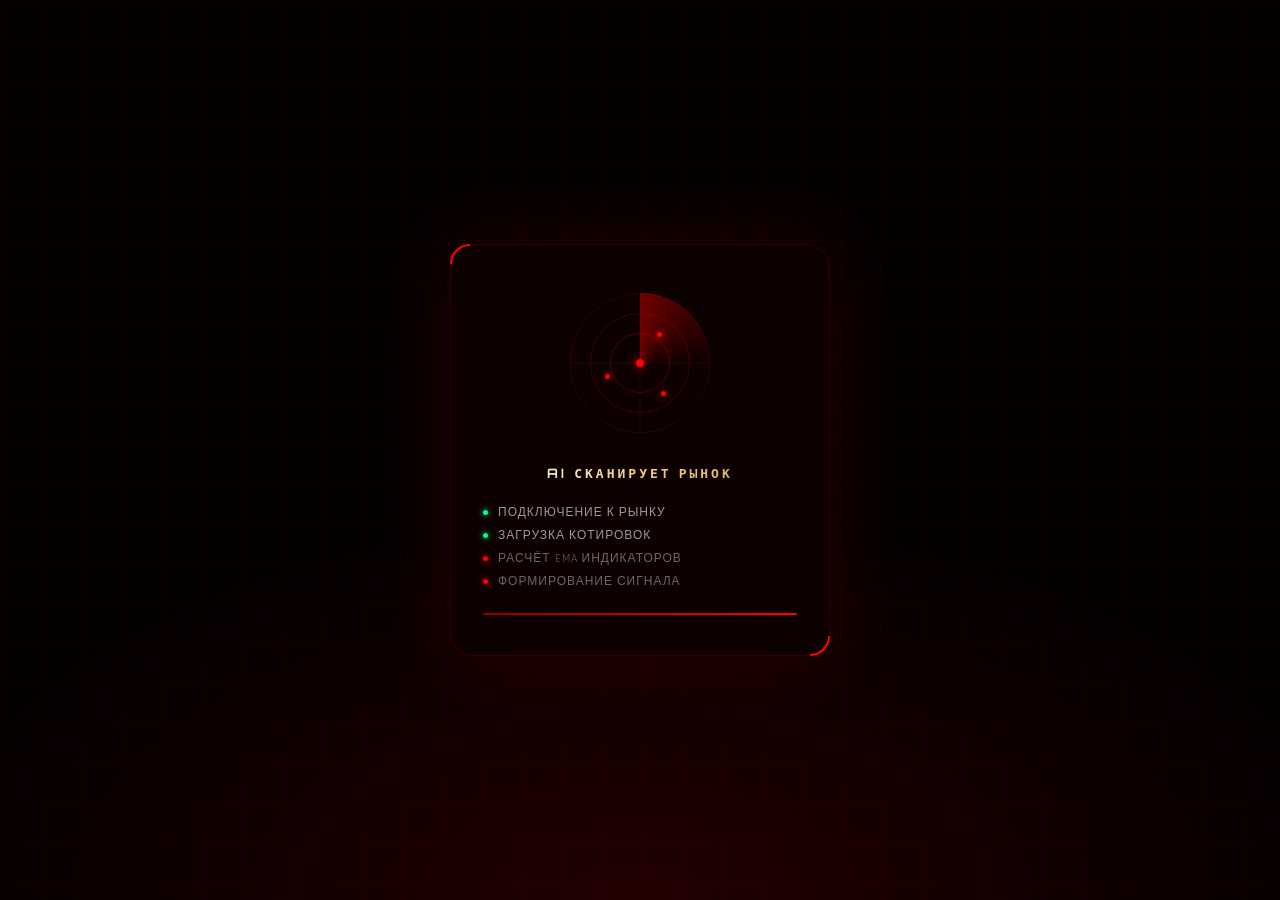
<file: web/loading.html>
<!DOCTYPE html>
<html lang="ru">
<head>
<meta charset="UTF-8">
<meta name="viewport" content="width=device-width, initial-scale=1">
<title>LART — Анализ рынка</title>
<link href="https://fonts.googleapis.com/css2?family=Orbitron:wght@700;900&family=Rajdhani:wght@400;600&display=swap" rel="stylesheet">
<style>
  *, *::before, *::after { box-sizing: border-box; margin: 0; padding: 0; }
  :root { --red: #ff0000; --red-dim: #8a0000; --gold: #c9a84c; --gold-light: #f0d080; }

  body {
    background: #050000;
    font-family: 'Rajdhani', sans-serif;
    color: white;
    display: flex; justify-content: center; align-items: center;
    min-height: 100vh; overflow: hidden;
  }

  .bg-layer {
    position: fixed; inset: 0; z-index: 0;
    background: radial-gradient(ellipse 80% 60% at 50% 100%, rgba(120,0,0,0.25) 0%, transparent 70%), #050000;
  }
  .grid-lines {
    position: fixed; inset: 0; z-index: 0;
    background-image: linear-gradient(rgba(255,0,0,0.04) 1px, transparent 1px), linear-gradient(90deg, rgba(255,0,0,0.04) 1px, transparent 1px);
    background-size: 40px 40px;
    animation: gridMove 20s linear infinite;
  }
  @keyframes gridMove { to { transform: translateY(40px); } }

  .card {
    position: relative; z-index: 1;
    background: rgba(15,0,0,0.85);
    border: 1px solid rgba(255,0,0,0.15);
    border-radius: 24px;
    padding: 48px 32px 40px;
    width: 92%; max-width: 380px;
    text-align: center;
    backdrop-filter: blur(20px);
    box-shadow: 0 0 80px rgba(255,0,0,0.12);
    animation: cardIn 0.7s cubic-bezier(0.16,1,0.3,1) both;
  }
  .card::before, .card::after {
    content: ''; position: absolute;
    width: 20px; height: 20px;
    border-color: var(--red); border-style: solid;
  }
  .card::before { top:-1px; left:-1px; border-width: 2px 0 0 2px; border-radius: 24px 0 0 0; }
  .card::after  { bottom:-1px; right:-1px; border-width: 0 2px 2px 0; border-radius: 0 0 24px 0; }
  @keyframes cardIn { from { opacity:0; transform:translateY(24px) scale(0.97); } to { opacity:1; transform:none; } }

  /* Scanner radar */
  .radar {
    position: relative;
    width: 140px; height: 140px;
    margin: 0 auto 32px;
  }

  .radar-ring {
    position: absolute; border-radius: 50%;
    border: 1px solid rgba(255,0,0,0.2);
    top: 50%; left: 50%; transform: translate(-50%,-50%);
  }
  .radar-ring:nth-child(1) { width: 140px; height: 140px; border-color: rgba(255,0,0,0.15); }
  .radar-ring:nth-child(2) { width: 100px; height: 100px; border-color: rgba(255,0,0,0.2); }
  .radar-ring:nth-child(3) { width: 60px;  height: 60px;  border-color: rgba(255,0,0,0.3); }

  .radar-sweep {
    position: absolute; inset: 0; border-radius: 50%;
    background: conic-gradient(from 0deg, rgba(255,0,0,0.4) 0deg, rgba(255,0,0,0.0) 90deg, transparent 90deg);
    animation: sweep 2s linear infinite;
  }
  @keyframes sweep { to { transform: rotate(360deg); } }

  .radar-center {
    position: absolute; top:50%; left:50%;
    width: 8px; height: 8px;
    background: var(--red); border-radius: 50%;
    transform: translate(-50%,-50%);
    box-shadow: 0 0 12px var(--red);
    animation: pulse 1s ease-in-out infinite;
  }
  @keyframes pulse { 0%,100%{opacity:1;} 50%{opacity:0.4;} }

  /* Crosshairs */
  .radar::before, .radar::after {
    content: ''; position: absolute;
    background: rgba(255,0,0,0.15);
    top: 50%; left: 50%; transform: translate(-50%,-50%);
  }
  .radar::before { width: 1px; height: 100%; }
  .radar::after  { width: 100%; height: 1px; }

  /* Blips */
  .blip {
    position: absolute; width: 5px; height: 5px;
    background: var(--red); border-radius: 50%;
    box-shadow: 0 0 8px var(--red);
    animation: blipFade 2s ease-in-out infinite;
  }
  .blip:nth-child(5) { top: 28%; left: 62%; animation-delay: 0.3s; }
  .blip:nth-child(6) { top: 58%; left: 25%; animation-delay: 0.9s; }
  .blip:nth-child(7) { top: 70%; left: 65%; animation-delay: 1.5s; }
  @keyframes blipFade { 0%,100%{opacity:0;} 50%{opacity:1;} }

  h2 {
    font-family: 'Orbitron', monospace;
    font-size: 13px; font-weight: 700;
    letter-spacing: 3px; text-transform: uppercase;
    background: linear-gradient(135deg, #fff 0%, var(--gold-light) 50%, var(--gold) 100%);
    -webkit-background-clip: text; -webkit-text-fill-color: transparent; background-clip: text;
    margin-bottom: 10px;
  }

  /* Animated status lines */
  .status-lines {
    margin: 24px 0 0;
    text-align: left;
    display: flex; flex-direction: column; gap: 8px;
  }
  .status-line {
    display: flex; align-items: center; gap: 10px;
    font-size: 12px; color: rgba(255,255,255,0.4);
    letter-spacing: 1px; text-transform: uppercase;
    opacity: 0;
    animation: lineIn 0.4s ease both;
  }
  .status-line:nth-child(1) { animation-delay: 0.3s; }
  .status-line:nth-child(2) { animation-delay: 0.9s; }
  .status-line:nth-child(3) { animation-delay: 1.5s; }
  .status-line:nth-child(4) { animation-delay: 2.1s; }
  @keyframes lineIn { from{opacity:0;transform:translateX(-8px);} to{opacity:1;transform:none;} }

  .status-dot {
    width: 5px; height: 5px; border-radius: 50%; flex-shrink: 0;
    background: var(--red); box-shadow: 0 0 6px var(--red);
    animation: pulse 1s ease-in-out infinite;
  }
  .status-line.done .status-dot { background: #00ff88; box-shadow: 0 0 6px #00ff88; animation: none; }
  .status-line.done { color: rgba(255,255,255,0.6); }

  .progress-bar {
    margin-top: 24px; height: 2px;
    background: rgba(255,0,0,0.1); border-radius: 2px; overflow: hidden;
  }
  .progress-fill {
    height: 100%; background: linear-gradient(90deg, var(--red-dim), var(--red));
    box-shadow: 0 0 8px var(--red);
    animation: progress 3s ease-out forwards;
  }
  @keyframes progress { from{width:0%;} to{width:100%;} }
</style>
</head>
<body>
<div class="bg-layer"></div>
<div class="grid-lines"></div>
<div class="card">
  <div class="radar">
    <div class="radar-ring"></div>
    <div class="radar-ring"></div>
    <div class="radar-ring"></div>
    <div class="radar-sweep"></div>
    <div class="blip"></div>
    <div class="blip"></div>
    <div class="blip"></div>
    <div class="radar-center"></div>
  </div>

  <h2>AI сканирует рынок</h2>

  <div class="status-lines">
    <div class="status-line done"><div class="status-dot"></div>Подключение к рынку</div>
    <div class="status-line" id="s2"><div class="status-dot"></div>Загрузка котировок</div>
    <div class="status-line" id="s3"><div class="status-dot"></div>Расчёт EMA индикаторов</div>
    <div class="status-line" id="s4"><div class="status-dot"></div>Формирование сигнала</div>
  </div>

  <div class="progress-bar"><div class="progress-fill"></div></div>
</div>

<script>
  setTimeout(() => document.getElementById('s2').classList.add('done'), 900);
  setTimeout(() => document.getElementById('s3').classList.add('done'), 1500);
  setTimeout(() => document.getElementById('s4').classList.add('done'), 2400);
  setTimeout(() => { window.location = "result.html"; }, 3200);
</script>
</body>
</html>
</file>
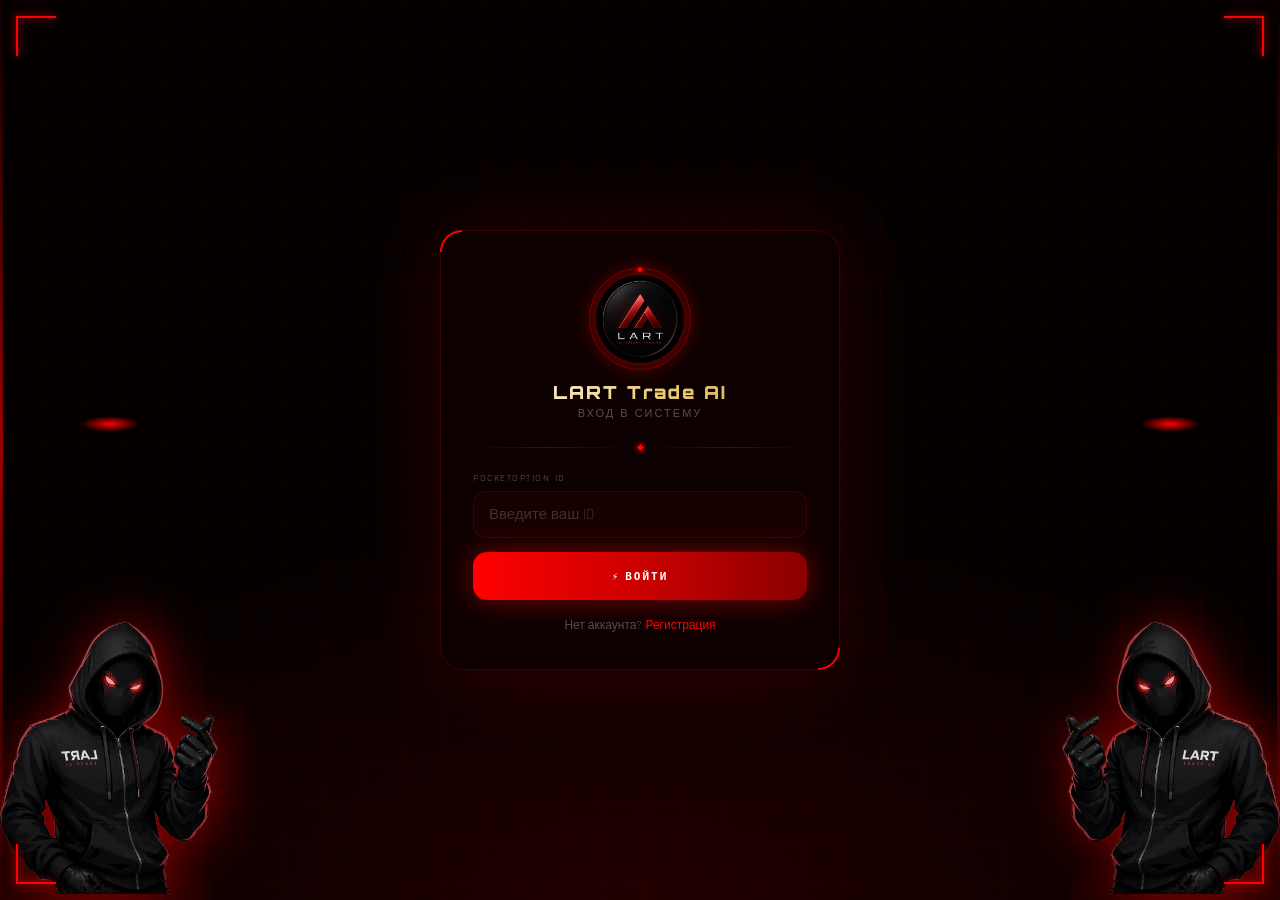
<file: web/login.html>
<!DOCTYPE html>
<html lang="ru">
<head>
<meta charset="UTF-8">
<meta name="viewport" content="width=device-width, initial-scale=1">
<title>LART Trade AI — Вход</title>
<link href="https://fonts.googleapis.com/css2?family=Orbitron:wght@700;900&family=Rajdhani:wght@400;600&display=swap" rel="stylesheet">
<style>
  *, *::before, *::after { box-sizing:border-box; margin:0; padding:0; }
  :root { --red:#ff0000; --red-dim:#8a0000; --gold:#c9a84c; --gold-light:#f0d080; }
  body { background:#050000; font-family:'Rajdhani',sans-serif; color:white; display:flex; justify-content:center; align-items:center; min-height:100vh; overflow:hidden; }
  .bg-layer { position:fixed; inset:0; z-index:0; background:radial-gradient(ellipse 80% 60% at 50% 100%, rgba(120,0,0,0.25) 0%, transparent 70%), #050000; }
  .grid-lines { position:fixed; inset:0; z-index:0; background-image:linear-gradient(rgba(255,0,0,0.04) 1px, transparent 1px), linear-gradient(90deg, rgba(255,0,0,0.04) 1px, transparent 1px); background-size:40px 40px; animation:gridMove 20s linear infinite; }
  @keyframes gridMove { to { transform:translateY(40px); } }
  .scanlines { position:fixed; inset:0; z-index:0; pointer-events:none; background:repeating-linear-gradient(0deg, transparent, transparent 2px, rgba(0,0,0,0.03) 2px, rgba(0,0,0,0.03) 4px); }

  /* UNIQUE LOGIN ANIMATION: characters lean toward card, alternating */
  .character { position:fixed; bottom:0; z-index:2; pointer-events:none; }

  .character-left {
    left: -50px;
    transform-origin: bottom center;
  
  }
  .character-left img { width:320px; transform:scaleX(-1); filter:drop-shadow(-6px 0 25px rgba(255,0,0,0.55)) brightness(0.88); }

  .character-right {
    right: -50px;
    transform-origin: bottom center;
   
    
  }
  .character-right img { width:320px; filter:drop-shadow(6px 0 25px rgba(255,0,0,0.55)) brightness(0.88); }

  /* Lean forward toward the center */
  @keyframes leanIn {
    0%, 100% { transform:rotate(0deg) translateY(0px); }
    50%       { transform:rotate(-4deg) translateY(-10px); }
  }

  /* Eye flash effect — aggressive login vibe */
  .eye-flash {
    position:fixed; z-index:3; pointer-events:none;
    width:60px; height:16px; border-radius:50%;
    background:radial-gradient(ellipse, rgba(255,0,0,1) 0%, transparent 70%);
    animation:eyeFlash 3s ease-in-out infinite;
  }
  .eye-flash-left  { left:80px;  bottom:52%; }
  .eye-flash-right { right:80px; bottom:52%; }
  @keyframes eyeFlash {
    0%,40%,60%,100% { opacity:0.3; transform:scaleX(1); }
    50% { opacity:1; transform:scaleX(1.5); box-shadow:0 0 20px rgba(255,0,0,0.8); }
  }

  .char-glow { position:fixed; bottom:0; width:280px; height:100px; z-index:1; pointer-events:none; background:radial-gradient(ellipse 80% 60% at 50% 100%, rgba(255,0,0,0.18) 0%, transparent 80%); }
  .char-glow-left { left:-70px; } .char-glow-right { right:-70px; }

  .side-deco { position:fixed; top:0; bottom:0; width:3px; z-index:1; pointer-events:none; background:linear-gradient(180deg, transparent 0%, rgba(255,0,0,0.3) 30%, rgba(255,0,0,0.6) 50%, rgba(255,0,0,0.3) 70%, transparent 100%); animation:sidePulse 3s ease-in-out infinite; }
  .side-deco-left { left:0; } .side-deco-right { right:0; }
  @keyframes sidePulse { 0%,100%{opacity:0.4;} 50%{opacity:1;} }

  .corner { position:fixed; width:40px; height:40px; z-index:3; }
  .corner::before, .corner::after { content:''; position:absolute; background:var(--red); box-shadow:0 0 8px var(--red); }
  .corner-tl { top:16px; left:16px; } .corner-tl::before { top:0;left:0;width:100%;height:2px; } .corner-tl::after { top:0;left:0;width:2px;height:100%; }
  .corner-tr { top:16px; right:16px; } .corner-tr::before { top:0;right:0;width:100%;height:2px; } .corner-tr::after { top:0;right:0;width:2px;height:100%; }
  .corner-bl { bottom:16px; left:16px; } .corner-bl::before { bottom:0;left:0;width:100%;height:2px; } .corner-bl::after { bottom:0;left:0;width:2px;height:100%; }
  .corner-br { bottom:16px; right:16px; } .corner-br::before { bottom:0;right:0;width:100%;height:2px; } .corner-br::after { bottom:0;right:0;width:2px;height:100%; }

  .card { position:relative; z-index:10; background:rgba(15,0,0,0.88); border:1px solid rgba(255,0,0,0.18); border-radius:24px; padding:44px 32px 36px; width:92%; max-width:400px; text-align:center; backdrop-filter:blur(24px); box-shadow:0 0 80px rgba(255,0,0,0.15); animation:cardIn 0.8s cubic-bezier(0.16,1,0.3,1) both; }
  .card::before, .card::after { content:''; position:absolute; width:22px; height:22px; border-color:var(--red); border-style:solid; }
  .card::before { top:-1px;left:-1px;border-width:2px 0 0 2px;border-radius:24px 0 0 0; }
  .card::after  { bottom:-1px;right:-1px;border-width:0 2px 2px 0;border-radius:0 0 24px 0; }
  @keyframes cardIn { from{opacity:0;transform:translateY(28px) scale(0.96);} to{opacity:1;transform:none;} }

  .logo-wrap { position:relative; width:88px; height:88px; margin:0 auto 18px; }
  .logo-ring { position:absolute; inset:-7px; border-radius:50%; border:1.5px solid rgba(255,0,0,0.35); animation:spin 8s linear infinite; }
  .logo-ring::before { content:''; position:absolute; top:-2px; left:50%; width:5px; height:5px; background:var(--red); border-radius:50%; box-shadow:0 0 8px var(--red); transform:translateX(-50%); }
  @keyframes spin { to { transform:rotate(360deg); } }
  .logo-glow { position:absolute; inset:0; border-radius:50%; background:radial-gradient(circle, rgba(255,0,0,0.25) 0%, transparent 70%); animation:pulse 2.5s ease-in-out infinite; }
  @keyframes pulse { 0%,100%{opacity:0.6;transform:scale(1);} 50%{opacity:1;transform:scale(1.12);} }
  .logo { width:88px; height:88px; border-radius:50%; object-fit:cover; position:relative; z-index:1; filter:drop-shadow(0 0 12px rgba(255,0,0,0.6)); }

  h1 { font-family:'Orbitron',monospace; font-size:18px; font-weight:900; letter-spacing:2px; background:linear-gradient(135deg, #fff 0%, var(--gold-light) 50%, var(--gold) 100%); -webkit-background-clip:text; -webkit-text-fill-color:transparent; background-clip:text; margin-bottom:4px; }
  .subtitle { font-size:11px; color:rgba(255,255,255,0.3); letter-spacing:2px; text-transform:uppercase; margin-bottom:24px; }
  .divider { display:flex; align-items:center; gap:10px; margin-bottom:22px; }
  .divider-line { flex:1; height:1px; background:linear-gradient(90deg, transparent, rgba(255,0,0,0.35), transparent); }
  .divider-diamond { width:5px; height:5px; background:var(--red); transform:rotate(45deg); box-shadow:0 0 6px var(--red); }

  .field { margin-bottom:14px; text-align:left; }
  .field label { display:block; font-size:10px; color:rgba(255,255,255,0.35); text-transform:uppercase; letter-spacing:1.5px; margin-bottom:7px; }
  .field input { width:100%; padding:13px 15px; background:rgba(255,0,0,0.05); border:1px solid rgba(255,0,0,0.15); border-radius:12px; color:white; font-family:'Rajdhani',sans-serif; font-size:15px; outline:none; transition:border-color 0.2s, box-shadow 0.2s; }
  .field input:focus { border-color:rgba(255,0,0,0.45); box-shadow:0 0 14px rgba(255,0,0,0.18); }
  .field input::placeholder { color:rgba(255,255,255,0.18); }

  .btn { display:block; width:100%; margin-top:6px; padding:17px; background:linear-gradient(90deg,var(--red) 0%,#cc0000 50%,var(--red-dim) 100%); color:white; border:none; border-radius:14px; cursor:pointer; font-family:'Orbitron',monospace; font-weight:700; font-size:11px; letter-spacing:2px; text-transform:uppercase; box-shadow:0 0 28px rgba(255,0,0,0.45); transition:all 0.25s ease; position:relative; overflow:hidden; }
  .btn::before { content:''; position:absolute; inset:0; background:linear-gradient(90deg,transparent,rgba(255,255,255,0.12),transparent); transform:translateX(-100%); transition:transform 0.5s; }
  .btn:hover::before { transform:translateX(100%); }
  .btn:hover { transform:translateY(-2px); box-shadow:0 0 48px rgba(255,0,0,0.65); }
  .btn:disabled { opacity:0.5; cursor:not-allowed; transform:none; }
  .error { color:#ff4444; font-size:12px; margin-top:8px; display:none; }
  .reg-link { margin-top:18px; font-size:12px; color:rgba(255,255,255,0.3); }
  .reg-link a { color:var(--red); text-decoration:none; }
</style>
</head>
<body>
<div class="bg-layer"></div>
<div class="grid-lines"></div>
<div class="scanlines"></div>
<div class="corner corner-tl"></div><div class="corner corner-tr"></div>
<div class="corner corner-bl"></div><div class="corner corner-br"></div>
<div class="side-deco side-deco-left"></div>
<div class="side-deco side-deco-right"></div>
<div class="char-glow char-glow-left"></div>
<div class="char-glow char-glow-right"></div>
<div class="eye-flash eye-flash-left"></div>
<div class="eye-flash eye-flash-right"></div>
<div class="character character-left"><img src="character.png" alt=""></div>
<div class="character character-right"><img src="character.png" alt=""></div>

<div class="card">
  <div class="logo-wrap"><div class="logo-glow"></div><div class="logo-ring"></div><img src="logo.png" class="logo" alt="LART"></div>
  <h1>LART Trade AI</h1>
  <p class="subtitle">Вход в систему</p>
  <div class="divider"><div class="divider-line"></div><div class="divider-diamond"></div><div class="divider-line"></div></div>
  <div class="field"><label>PocketOption ID</label><input type="text" id="pocket_id" placeholder="Введите ваш ID"></div>
  <button class="btn" onclick="login()">⚡ Войти</button>
  <div class="error" id="error"></div>
  <div class="reg-link">Нет аккаунта? <a href="index.html">Регистрация</a></div>
</div>

<script>
const saved = localStorage.getItem('pocket_id');
if (saved) document.getElementById('pocket_id').value = saved;

async function login() {
  const pocket_id = document.getElementById('pocket_id').value.trim();
  const errEl = document.getElementById('error');
  const btn = document.querySelector('.btn');
  errEl.style.display = 'none';
  if (!pocket_id) { errEl.textContent='Введите PocketOption ID'; errEl.style.display='block'; return; }
  btn.disabled=true; btn.textContent='Проверка...';
  const res = await fetch('/api/check', { method:'POST', headers:{'Content-Type':'application/json'}, body:JSON.stringify({pocket_id}) });
  const data = await res.json();
  if (!data.ok) { errEl.textContent='ID не найден. Сначала пройдите регистрацию.'; errEl.style.display='block'; btn.disabled=false; btn.textContent='⚡ Войти'; return; }
  localStorage.setItem('pocket_id', pocket_id);
  if (data.status==='approved') window.location='app.html';
  else if (data.status==='pending') window.location='pending.html';
  else { errEl.textContent='Заявка отклонена. Обратитесь в поддержку.'; errEl.style.display='block'; btn.disabled=false; btn.textContent='⚡ Войти'; }
}
</script>
</body>
</html>
</file>
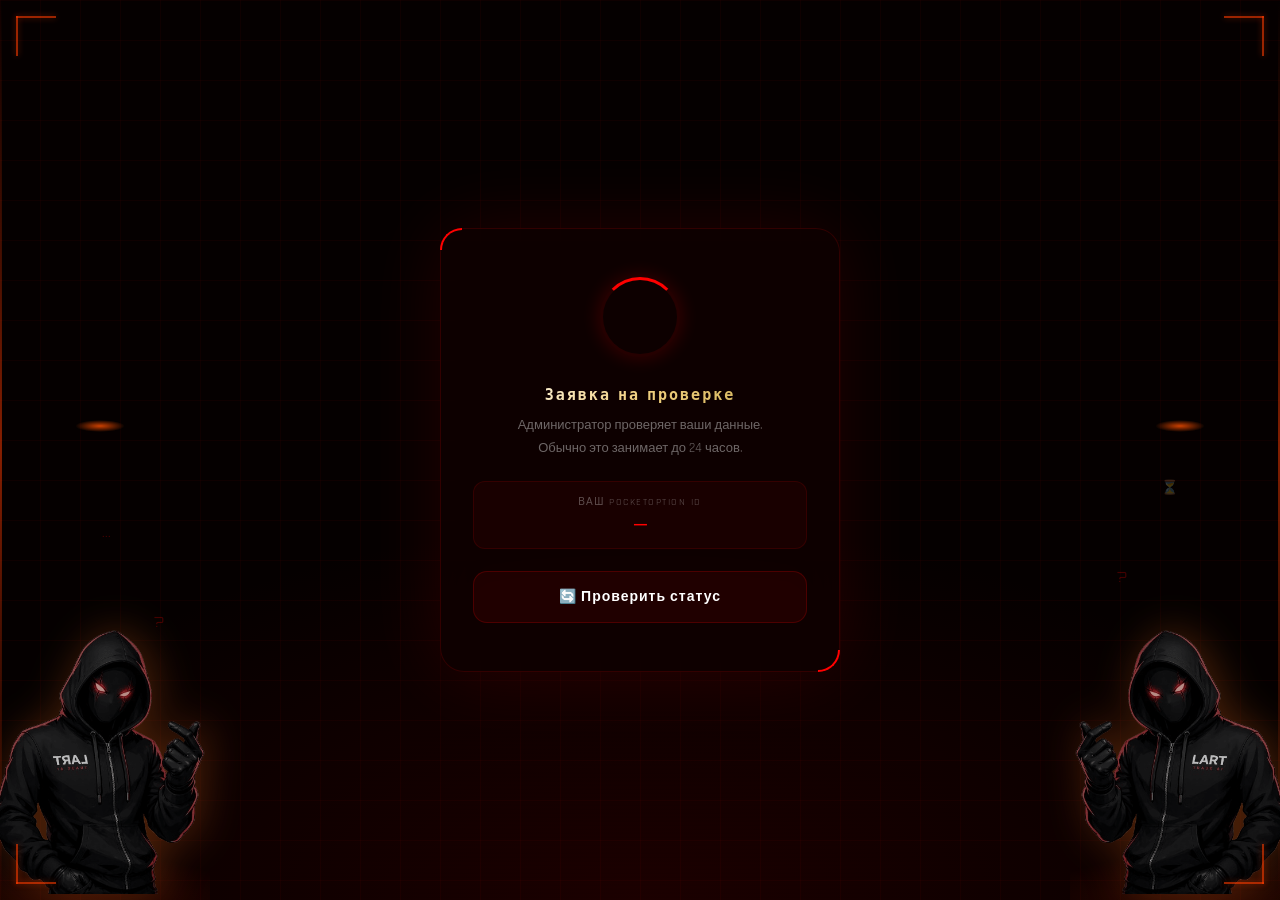
<file: web/pending.html>
<!DOCTYPE html>
<html lang="ru">
<head>
<meta charset="UTF-8">
<meta name="viewport" content="width=device-width, initial-scale=1">
<title>LART Trade AI — Ожидание</title>
<link href="https://fonts.googleapis.com/css2?family=Orbitron:wght@700;900&family=Rajdhani:wght@400;600&display=swap" rel="stylesheet">
<style>
  *, *::before, *::after { box-sizing:border-box; margin:0; padding:0; }
  :root { --red:#ff0000; --red-dim:#8a0000; --gold:#c9a84c; --gold-light:#f0d080; }
  body { background:#050000; font-family:'Rajdhani',sans-serif; color:white; display:flex; justify-content:center; align-items:center; min-height:100vh; overflow:hidden; }
  .bg-layer { position:fixed; inset:0; z-index:0; background:radial-gradient(ellipse 80% 60% at 50% 100%, rgba(120,0,0,0.2) 0%, transparent 70%), #050000; }
  .grid-lines { position:fixed; inset:0; z-index:0; background-image:linear-gradient(rgba(255,0,0,0.04) 1px, transparent 1px), linear-gradient(90deg, rgba(255,0,0,0.04) 1px, transparent 1px); background-size:40px 40px; animation:gridMove 20s linear infinite; }
  @keyframes gridMove { to { transform:translateY(40px); } }
  .scanlines { position:fixed; inset:0; z-index:0; pointer-events:none; background:repeating-linear-gradient(0deg, transparent, transparent 2px, rgba(0,0,0,0.03) 2px, rgba(0,0,0,0.03) 4px); }

  /* UNIQUE PENDING ANIMATION: slow side-to-side sway — patient watching */
  .character { position:fixed; bottom:0; z-index:2; pointer-events:none; }

  .character-left {
    left:-55px;
    transform-origin: bottom center;
    
  }
  .character-left img { width:310px; transform:scaleX(-1); filter:drop-shadow(-5px 0 20px rgba(255,100,0,0.4)) brightness(0.75) saturate(0.8); }

  .character-right {
    right:-55px;
    transform-origin: bottom center;
 
    
  }
  .character-right img { width:310px; filter:drop-shadow(5px 0 20px rgba(255,100,0,0.4)) brightness(0.75) saturate(0.8); }

  /* Slow patient sway */
  @keyframes swayLeft  { 0%,100%{transform:rotate(2deg);} 50%{transform:rotate(-2deg);} }
  @keyframes swayRight { 0%,100%{transform:rotate(-2deg);} 50%{transform:rotate(2deg);} }

  /* Dim eye glow — waiting, watching */
  .eye-flash { position:fixed; z-index:3; pointer-events:none; width:50px; height:12px; border-radius:50%; background:radial-gradient(ellipse, rgba(255,80,0,0.8) 0%, transparent 70%); animation:dimEye 5s ease-in-out infinite; }
  .eye-flash-left  { left:75px; bottom:52%; }
  .eye-flash-right { right:75px; bottom:52%; }
  @keyframes dimEye { 0%,100%{opacity:0.3;} 50%{opacity:0.7;} }

  /* Floating question marks — waiting vibe */
  .float-particle { position:fixed; z-index:1; font-family:'Orbitron',monospace; font-size:14px; color:rgba(255,0,0,0.25); animation:floatUp 6s ease-in-out infinite; pointer-events:none; }
  @keyframes floatUp { 0%{transform:translateY(0) rotate(0deg); opacity:0;} 20%{opacity:1;} 80%{opacity:0.5;} 100%{transform:translateY(-120px) rotate(20deg); opacity:0;} }

  .char-glow { position:fixed; bottom:0; width:280px; height:100px; z-index:1; pointer-events:none; background:radial-gradient(ellipse 80% 60% at 50% 100%, rgba(255,60,0,0.15) 0%, transparent 80%); }
  .char-glow-left { left:-70px; } .char-glow-right { right:-70px; }
  .side-deco { position:fixed; top:0; bottom:0; width:2px; z-index:1; pointer-events:none; background:linear-gradient(180deg, transparent, rgba(255,60,0,0.25) 30%, rgba(255,60,0,0.5) 50%, rgba(255,60,0,0.25) 70%, transparent); animation:sidePulse 5s ease-in-out infinite; }
  .side-deco-left { left:0; } .side-deco-right { right:0; }
  @keyframes sidePulse { 0%,100%{opacity:0.3;} 50%{opacity:0.8;} }
  .corner { position:fixed; width:40px; height:40px; z-index:3; }
  .corner::before, .corner::after { content:''; position:absolute; background:rgba(255,60,0,0.6); box-shadow:0 0 6px rgba(255,60,0,0.4); }
  .corner-tl{top:16px;left:16px;} .corner-tl::before{top:0;left:0;width:100%;height:2px;} .corner-tl::after{top:0;left:0;width:2px;height:100%;}
  .corner-tr{top:16px;right:16px;} .corner-tr::before{top:0;right:0;width:100%;height:2px;} .corner-tr::after{top:0;right:0;width:2px;height:100%;}
  .corner-bl{bottom:16px;left:16px;} .corner-bl::before{bottom:0;left:0;width:100%;height:2px;} .corner-bl::after{bottom:0;left:0;width:2px;height:100%;}
  .corner-br{bottom:16px;right:16px;} .corner-br::before{bottom:0;right:0;width:100%;height:2px;} .corner-br::after{bottom:0;right:0;width:2px;height:100%;}

  .card { position:relative; z-index:10; background:rgba(15,0,0,0.88); border:1px solid rgba(255,0,0,0.15); border-radius:24px; padding:48px 32px; width:92%; max-width:400px; text-align:center; backdrop-filter:blur(24px); box-shadow:0 0 80px rgba(255,0,0,0.12); animation:cardIn 0.8s cubic-bezier(0.16,1,0.3,1) both; }
  .card::before, .card::after { content:''; position:absolute; width:22px; height:22px; border-color:var(--red); border-style:solid; }
  .card::before{top:-1px;left:-1px;border-width:2px 0 0 2px;border-radius:24px 0 0 0;}
  .card::after{bottom:-1px;right:-1px;border-width:0 2px 2px 0;border-radius:0 0 24px 0;}
  @keyframes cardIn { from{opacity:0;transform:translateY(28px) scale(0.96);}to{opacity:1;transform:none;} }

  .spinner { width:80px; height:80px; margin:0 auto 28px; border:3px solid rgba(255,0,0,0.1); border-top:3px solid var(--red); border-radius:50%; animation:spin 1.2s linear infinite; box-shadow:0 0 20px rgba(255,0,0,0.2); }
  @keyframes spin { to { transform:rotate(360deg); } }

  h2 { font-family:'Orbitron',monospace; font-size:15px; font-weight:700; letter-spacing:2px; background:linear-gradient(135deg, #fff 0%, var(--gold-light) 50%, var(--gold) 100%); -webkit-background-clip:text; -webkit-text-fill-color:transparent; background-clip:text; margin-bottom:10px; }
  p { font-size:13px; color:rgba(255,255,255,0.4); line-height:1.7; }
  .id-box { margin:22px 0; background:rgba(255,0,0,0.05); border:1px solid rgba(255,0,0,0.12); border-radius:12px; padding:14px; }
  .id-label { font-size:10px; color:rgba(255,255,255,0.3); text-transform:uppercase; letter-spacing:1.5px; margin-bottom:4px; }
  .id-value { font-family:'Orbitron',monospace; font-size:18px; color:var(--red); }
  .check-btn { display:block; width:100%; padding:16px; background:rgba(255,0,0,0.08); border:1px solid rgba(255,0,0,0.2); color:white; border-radius:14px; cursor:pointer; font-family:'Rajdhani',sans-serif; font-weight:600; font-size:14px; letter-spacing:1px; transition:all 0.25s; }
  .check-btn:hover { background:rgba(255,0,0,0.15); }
</style>
</head>
<body>
<div class="bg-layer"></div>
<div class="grid-lines"></div>
<div class="scanlines"></div>
<div class="corner corner-tl"></div><div class="corner corner-tr"></div>
<div class="corner corner-bl"></div><div class="corner corner-br"></div>
<div class="side-deco side-deco-left"></div><div class="side-deco side-deco-right"></div>
<div class="char-glow char-glow-left"></div><div class="char-glow char-glow-right"></div>
<div class="eye-flash eye-flash-left"></div><div class="eye-flash eye-flash-right"></div>

<!-- floating particles -->
<div class="float-particle" style="left:12%;bottom:30%;animation-delay:0s;">?</div>
<div class="float-particle" style="left:8%;bottom:40%;animation-delay:2s;">...</div>
<div class="float-particle" style="right:12%;bottom:35%;animation-delay:1s;">?</div>
<div class="float-particle" style="right:8%;bottom:45%;animation-delay:3s;">⏳</div>

<div class="character character-left"><img src="character.png" alt=""></div>
<div class="character character-right"><img src="character.png" alt=""></div>

<div class="card">
  <div class="spinner"></div>
  <h2>Заявка на проверке</h2>
  <p>Администратор проверяет ваши данные.<br>Обычно это занимает до 24 часов.</p>
  <div class="id-box">
    <div class="id-label">Ваш PocketOption ID</div>
    <div class="id-value" id="pid">—</div>
  </div>
  <button class="check-btn" onclick="checkStatus()">🔄 Проверить статус</button>
</div>

<script>
const pocket_id = localStorage.getItem('pocket_id');
if (pocket_id) document.getElementById('pid').textContent = pocket_id;
async function checkStatus() {
  const res = await fetch('/api/check', { method:'POST', headers:{'Content-Type':'application/json'}, body:JSON.stringify({pocket_id}) });
  const data = await res.json();
  if (data.ok && data.status==='approved') window.location='app.html';
}
setInterval(checkStatus, 30000);
</script>
</body>
</html>
</file>
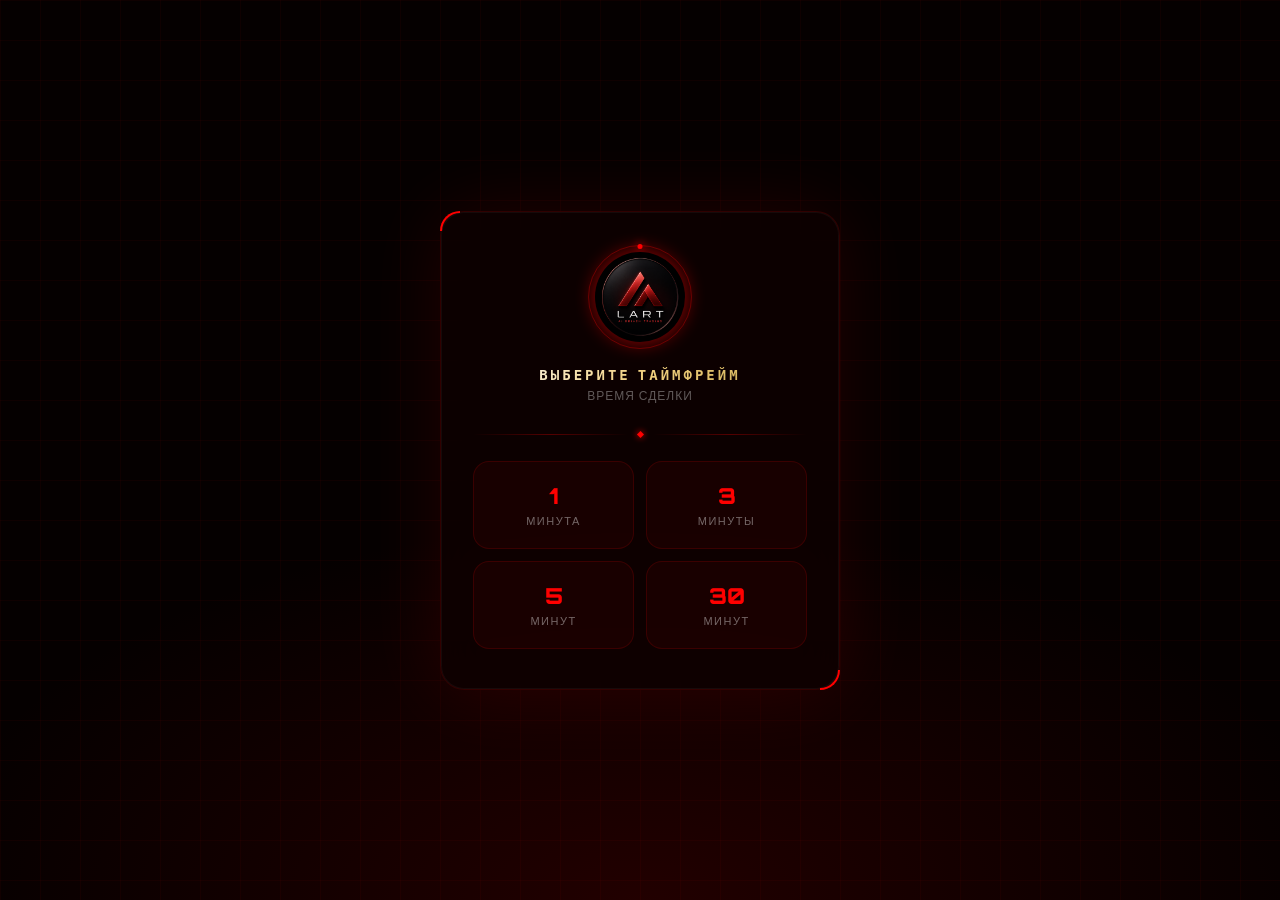
<file: web/select.html>
<!DOCTYPE html>
<html lang="ru">
<head>
<meta charset="UTF-8">
<meta name="viewport" content="width=device-width, initial-scale=1">
<title>LART — Выбор таймфрейма</title>
<link href="https://fonts.googleapis.com/css2?family=Orbitron:wght@700;900&family=Rajdhani:wght@400;600&display=swap" rel="stylesheet">
<style>
  *, *::before, *::after { box-sizing: border-box; margin: 0; padding: 0; }
  :root {
    --red: #ff0000;
    --red-dim: #8a0000;
    --gold: #c9a84c;
    --gold-light: #f0d080;
    --bg: #050000;
  }
  body {
    background: var(--bg);
    font-family: 'Rajdhani', sans-serif;
    color: white;
    display: flex;
    justify-content: center;
    align-items: center;
    min-height: 100vh;
    overflow: hidden;
  }
  .bg-layer {
    position: fixed; inset: 0; z-index: 0;
    background: radial-gradient(ellipse 80% 60% at 50% 100%, rgba(120,0,0,0.25) 0%, transparent 70%), #050000;
  }
  .grid-lines {
    position: fixed; inset: 0; z-index: 0;
    background-image: linear-gradient(rgba(255,0,0,0.04) 1px, transparent 1px), linear-gradient(90deg, rgba(255,0,0,0.04) 1px, transparent 1px);
    background-size: 40px 40px;
    animation: gridMove 20s linear infinite;
  }
  @keyframes gridMove { to { transform: translateY(40px); } }

  .card {
    position: relative; z-index: 1;
    background: rgba(15,0,0,0.85);
    border: 1px solid rgba(255,0,0,0.15);
    border-radius: 24px;
    padding: 40px 32px;
    width: 92%; max-width: 400px;
    text-align: center;
    backdrop-filter: blur(20px);
    box-shadow: 0 0 80px rgba(255,0,0,0.12), 0 0 0 1px rgba(255,255,255,0.04) inset;
    animation: cardIn 0.7s cubic-bezier(0.16,1,0.3,1) both;
  }
  .card::before, .card::after {
    content: ''; position: absolute;
    width: 20px; height: 20px;
    border-color: var(--red); border-style: solid;
  }
  .card::before { top:-1px; left:-1px; border-width: 2px 0 0 2px; border-radius: 24px 0 0 0; }
  .card::after  { bottom:-1px; right:-1px; border-width: 0 2px 2px 0; border-radius: 0 0 24px 0; }

  @keyframes cardIn {
    from { opacity: 0; transform: translateY(24px) scale(0.97); }
    to   { opacity: 1; transform: none; }
  }

  .logo-wrap {
    position: relative; width: 90px; height: 90px;
    margin: 0 auto 24px;
  }
  .logo-ring {
    position: absolute; inset: -7px; border-radius: 50%;
    border: 1.5px solid rgba(255,0,0,0.3);
    animation: spin 8s linear infinite;
  }
  .logo-ring::before {
    content: ''; position: absolute; top: -2px; left: 50%;
    width: 5px; height: 5px; background: var(--red);
    border-radius: 50%; box-shadow: 0 0 8px var(--red);
    transform: translateX(-50%);
  }
  @keyframes spin { to { transform: rotate(360deg); } }
  .logo-glow {
    position: absolute; inset: 0; border-radius: 50%;
    background: radial-gradient(circle, rgba(255,0,0,0.2) 0%, transparent 70%);
    animation: pulse 2.5s ease-in-out infinite;
  }
  @keyframes pulse { 0%,100% { opacity:0.6; transform:scale(1); } 50% { opacity:1; transform:scale(1.1); } }
  .logo { width:90px; height:90px; border-radius:50%; object-fit:cover; position:relative; z-index:1; filter:drop-shadow(0 0 10px rgba(255,0,0,0.6)); }

  h2 {
    font-family: 'Orbitron', monospace;
    font-size: 14px; font-weight: 700;
    letter-spacing: 3px; text-transform: uppercase;
    background: linear-gradient(135deg, #fff 0%, var(--gold-light) 50%, var(--gold) 100%);
    -webkit-background-clip: text; -webkit-text-fill-color: transparent; background-clip: text;
    margin-bottom: 6px;
  }
  .subtitle {
    font-size: 12px; color: rgba(255,255,255,0.35);
    letter-spacing: 1px; text-transform: uppercase;
    margin-bottom: 28px;
  }

  .divider {
    display: flex; align-items: center; gap: 10px; margin-bottom: 24px;
  }
  .divider-line { flex:1; height:1px; background: linear-gradient(90deg, transparent, rgba(255,0,0,0.3), transparent); }
  .divider-diamond { width:5px; height:5px; background:var(--red); transform:rotate(45deg); box-shadow:0 0 6px var(--red); }

  .grid {
    display: grid; grid-template-columns: 1fr 1fr; gap: 12px;
  }

  .tf-btn {
    position: relative; overflow: hidden;
    padding: 20px 12px;
    background: rgba(255,0,0,0.05);
    border: 1px solid rgba(255,0,0,0.15);
    border-radius: 16px;
    color: white; cursor: pointer;
    transition: all 0.25s ease;
    animation: cardIn 0.7s both;
  }
  .tf-btn:nth-child(1) { animation-delay: 0.1s; }
  .tf-btn:nth-child(2) { animation-delay: 0.15s; }
  .tf-btn:nth-child(3) { animation-delay: 0.2s; }
  .tf-btn:nth-child(4) { animation-delay: 0.25s; }

  .tf-btn::before {
    content: ''; position: absolute; inset: 0;
    background: linear-gradient(135deg, rgba(255,0,0,0.1), transparent);
    opacity: 0; transition: opacity 0.25s;
  }
  .tf-btn:hover::before { opacity: 1; }
  .tf-btn:hover {
    border-color: rgba(255,0,0,0.4);
    box-shadow: 0 0 20px rgba(255,0,0,0.2);
    transform: translateY(-2px);
  }
  .tf-btn:active { transform: scale(0.97); }

  .tf-value {
    font-family: 'Orbitron', monospace;
    font-size: 22px; font-weight: 900;
    color: var(--red);
    display: block; margin-bottom: 4px;
  }
  .tf-label {
    font-size: 11px; color: rgba(255,255,255,0.4);
    text-transform: uppercase; letter-spacing: 1.5px;
  }
</style>
</head>
<body>
<div class="bg-layer"></div>
<div class="grid-lines"></div>
<div class="card">
  <div class="logo-wrap">
    <div class="logo-glow"></div>
    <div class="logo-ring"></div>
    <img src="logo.png" class="logo" alt="LART">
  </div>
  <h2>Выберите таймфрейм</h2>
  <p class="subtitle">Время сделки</p>
  <div class="divider"><div class="divider-line"></div><div class="divider-diamond"></div><div class="divider-line"></div></div>
  <div class="grid">
    <button class="tf-btn" onclick="choose(1)"><span class="tf-value">1</span><span class="tf-label">минута</span></button>
    <button class="tf-btn" onclick="choose(3)"><span class="tf-value">3</span><span class="tf-label">минуты</span></button>
    <button class="tf-btn" onclick="choose(5)"><span class="tf-value">5</span><span class="tf-label">минут</span></button>
    <button class="tf-btn" onclick="choose(30)"><span class="tf-value">30</span><span class="tf-label">минут</span></button>
  </div>
</div>
<script>
function choose(time) {
  localStorage.setItem("time", time);
  window.location = "loading.html";
}
</script>
</body>
</html>
</file>
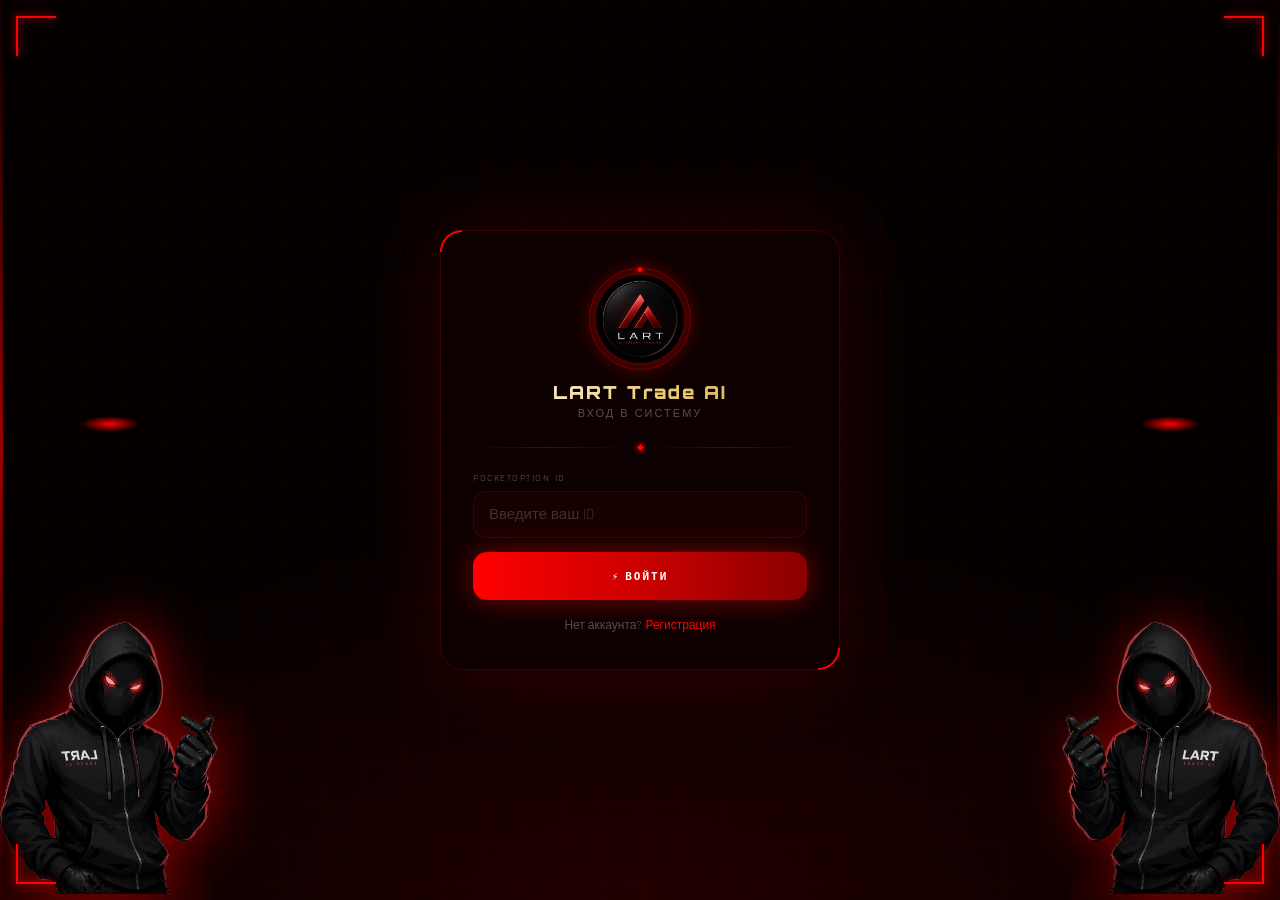
<file: web/subscribe.html>
<!DOCTYPE html>
<html lang="ru">
<head>
<meta charset="UTF-8">
<meta name="viewport" content="width=device-width, initial-scale=1">
<title>LART Trade AI — Подписка</title>
<link href="https://fonts.googleapis.com/css2?family=Orbitron:wght@700;900&family=Rajdhani:wght@400;600&display=swap" rel="stylesheet">
<style>
  *, *::before, *::after { box-sizing:border-box; margin:0; padding:0; }
  :root { --red:#ff0000; --red-dim:#8a0000; --gold:#c9a84c; --gold-light:#f0d080; --green:#00ff88; }
  body { background:#050000; font-family:'Rajdhani',sans-serif; color:white; min-height:100vh; padding:20px 16px 40px; overflow-x:hidden; }
  .bg-layer { position:fixed; inset:0; z-index:0; background:radial-gradient(ellipse 80% 40% at 50% 0%, rgba(120,0,0,0.2) 0%, transparent 70%), #050000; }
  .grid-lines { position:fixed; inset:0; z-index:0; background-image:linear-gradient(rgba(255,0,0,0.03) 1px, transparent 1px), linear-gradient(90deg, rgba(255,0,0,0.03) 1px, transparent 1px); background-size:40px 40px; animation:gridMove 20s linear infinite; pointer-events:none; }
  @keyframes gridMove { to { transform:translateY(40px); } }

  .corner { position:fixed; width:28px; height:28px; z-index:3; pointer-events:none; }
  .corner::before,.corner::after { content:''; position:absolute; background:var(--red); box-shadow:0 0 6px var(--red); }
  .corner-tl{top:10px;left:10px;} .corner-tl::before{top:0;left:0;width:100%;height:2px;} .corner-tl::after{top:0;left:0;width:2px;height:100%;}
  .corner-tr{top:10px;right:10px;} .corner-tr::before{top:0;right:0;width:100%;height:2px;} .corner-tr::after{top:0;right:0;width:2px;height:100%;}

  .wrap { position:relative; z-index:1; max-width:420px; margin:0 auto; }

  .header { display:flex; align-items:center; justify-content:space-between; margin-bottom:24px; padding-top:8px; }
  .back-btn { font-family:'Orbitron',monospace; font-size:9px; letter-spacing:1.5px; color:rgba(255,255,255,0.4); cursor:pointer; text-decoration:none; }
  .back-btn:hover { color:var(--red); }
  .header-title { font-family:'Orbitron',monospace; font-size:11px; letter-spacing:2px; color:rgba(255,255,255,0.6); }

  /* LIMIT CARD */
  .limit-card {
    background:rgba(255,0,0,0.06); border:1px solid rgba(255,0,0,0.2);
    border-radius:20px; padding:20px; margin-bottom:16px; text-align:center;
    animation:fadeUp 0.5s ease both;
  }
  @keyframes fadeUp { from{opacity:0;transform:translateY(16px);}to{opacity:1;transform:none;} }
  .limit-icon { font-size:32px; margin-bottom:10px; }
  .limit-title { font-family:'Orbitron',monospace; font-size:14px; color:var(--red); letter-spacing:1px; margin-bottom:6px; }
  .limit-desc { font-size:13px; color:rgba(255,255,255,0.4); line-height:1.6; }
  .limit-counter { display:flex; align-items:center; justify-content:center; gap:8px; margin-top:14px; }
  .counter-val { font-family:'Orbitron',monospace; font-size:28px; font-weight:900; color:var(--red); }
  .counter-sep { font-size:20px; color:rgba(255,255,255,0.2); }
  .counter-max { font-family:'Orbitron',monospace; font-size:20px; color:rgba(255,255,255,0.3); }

  /* SUBSCRIPTION CARD */
  .sub-card {
    background:rgba(15,0,0,0.85); border:1px solid rgba(255,0,0,0.18);
    border-radius:20px; padding:22px; margin-bottom:14px; position:relative;
    animation:fadeUp 0.5s 0.1s ease both;
  }
  .sub-card::before,.sub-card::after { content:''; position:absolute; width:16px; height:16px; border-color:var(--red); border-style:solid; }
  .sub-card::before { top:-1px;left:-1px;border-width:2px 0 0 2px;border-radius:20px 0 0 0; }
  .sub-card::after  { bottom:-1px;right:-1px;border-width:0 2px 2px 0;border-radius:0 0 20px 0; }

  .sub-header { display:flex; justify-content:space-between; align-items:flex-start; margin-bottom:16px; }
  .sub-title { font-family:'Orbitron',monospace; font-size:13px; font-weight:700; color:white; }
  .sub-period { font-size:11px; color:rgba(255,255,255,0.3); margin-top:3px; }
  .sub-price { font-family:'Orbitron',monospace; font-size:28px; font-weight:900; background:linear-gradient(135deg, #fff 0%, var(--gold-light) 50%, var(--gold) 100%); -webkit-background-clip:text; -webkit-text-fill-color:transparent; background-clip:text; }
  .sub-currency { font-size:12px; color:rgba(255,255,255,0.4); }

  .features { display:flex; flex-direction:column; gap:8px; margin-bottom:18px; }
  .feature { display:flex; align-items:center; gap:8px; font-size:13px; color:rgba(255,255,255,0.6); }
  .feature-dot { width:6px; height:6px; border-radius:50%; background:var(--green); box-shadow:0 0 6px var(--green); flex-shrink:0; }

  /* PAYMENT STEPS */
  .section-title { font-family:'Orbitron',monospace; font-size:10px; letter-spacing:2px; color:rgba(255,255,255,0.3); text-transform:uppercase; margin-bottom:12px; display:flex; align-items:center; gap:8px; }
  .section-title::after { content:''; flex:1; height:1px; background:linear-gradient(90deg, rgba(255,0,0,0.2), transparent); }

  .step-card { background:rgba(15,0,0,0.6); border:1px solid rgba(255,0,0,0.1); border-radius:14px; padding:16px; margin-bottom:10px; animation:fadeUp 0.5s ease both; }
  .step-card:nth-child(1){animation-delay:0.15s;}
  .step-card:nth-child(2){animation-delay:0.2s;}
  .step-card:nth-child(3){animation-delay:0.25s;}

  .step-header { display:flex; align-items:center; gap:10px; margin-bottom:10px; }
  .step-num { width:28px; height:28px; border-radius:50%; background:rgba(255,0,0,0.12); border:1px solid rgba(255,0,0,0.3); display:flex; align-items:center; justify-content:center; font-family:'Orbitron',monospace; font-size:11px; color:var(--red); flex-shrink:0; }
  .step-title-text { font-family:'Orbitron',monospace; font-size:10px; letter-spacing:1px; color:rgba(255,255,255,0.6); }

  /* Wallet display */
  .wallet-box { background:rgba(255,255,255,0.04); border:1px solid rgba(255,255,255,0.08); border-radius:10px; padding:12px; }
  .wallet-network { font-size:10px; color:rgba(255,255,255,0.3); text-transform:uppercase; letter-spacing:1.5px; margin-bottom:6px; display:flex; align-items:center; gap:6px; }
  .network-badge { background:rgba(255,0,0,0.1); border:1px solid rgba(255,0,0,0.2); border-radius:4px; padding:2px 6px; font-size:9px; color:var(--red); }
  .wallet-addr { font-family:monospace; font-size:12px; color:white; word-break:break-all; line-height:1.5; margin-bottom:8px; }
  .copy-btn { display:flex; align-items:center; justify-content:center; gap:6px; width:100%; padding:9px; background:rgba(255,0,0,0.08); border:1px solid rgba(255,0,0,0.2); border-radius:8px; color:white; font-size:12px; font-weight:600; cursor:pointer; transition:all 0.2s; }
  .copy-btn:hover { background:rgba(255,0,0,0.15); }
  .copy-btn.copied { background:rgba(0,255,136,0.1); border-color:rgba(0,255,136,0.3); color:var(--green); }

  .amount-highlight { background:rgba(255,0,0,0.06); border:1px solid rgba(255,0,0,0.15); border-radius:10px; padding:12px; text-align:center; }
  .amount-val { font-family:'Orbitron',monospace; font-size:24px; font-weight:900; color:var(--gold); }
  .amount-sub { font-size:11px; color:rgba(255,255,255,0.3); margin-top:3px; }

  /* TX hash input */
  .tx-field label { display:block; font-size:10px; color:rgba(255,255,255,0.35); text-transform:uppercase; letter-spacing:1.5px; margin-bottom:7px; }
  .tx-field input { width:100%; padding:13px 15px; background:rgba(255,0,0,0.05); border:1px solid rgba(255,0,0,0.15); border-radius:12px; color:white; font-family:monospace; font-size:13px; outline:none; transition:border-color 0.2s; }
  .tx-field input:focus { border-color:rgba(255,0,0,0.45); }
  .tx-field input::placeholder { color:rgba(255,255,255,0.18); }

  .submit-btn { display:block; width:100%; padding:17px; background:linear-gradient(90deg,var(--red) 0%,#cc0000 50%,var(--red-dim) 100%); color:white; border:none; border-radius:14px; cursor:pointer; font-family:'Orbitron',monospace; font-weight:700; font-size:11px; letter-spacing:2px; text-transform:uppercase; box-shadow:0 0 28px rgba(255,0,0,0.4); transition:all 0.25s; margin-top:12px; }
  .submit-btn:hover { transform:translateY(-2px); box-shadow:0 0 48px rgba(255,0,0,0.6); }
  .submit-btn:disabled { opacity:0.5; cursor:not-allowed; transform:none; }

  .success-box { display:none; background:rgba(0,255,136,0.06); border:1px solid rgba(0,255,136,0.25); border-radius:14px; padding:20px; text-align:center; margin-top:12px; }
  .success-icon { font-size:32px; margin-bottom:8px; }
  .success-title { font-family:'Orbitron',monospace; font-size:13px; color:var(--green); margin-bottom:6px; }
  .success-desc { font-size:12px; color:rgba(255,255,255,0.4); line-height:1.6; }

  .error-msg { color:#ff4444; font-size:12px; margin-top:8px; display:none; text-align:center; }

  .note { font-size:11px; color:rgba(255,255,255,0.25); text-align:center; line-height:1.6; margin-top:16px; }
</style>
</head>
<body>
<div class="bg-layer"></div>
<div class="grid-lines"></div>
<div class="corner corner-tl"></div>
<div class="corner corner-tr"></div>

<div class="wrap">
  <div class="header">
    <a class="back-btn" href="app.html">← НАЗАД</a>
    <div class="header-title">ПОДПИСКА</div>
    <div style="width:60px"></div>
  </div>

  <!-- LIMIT INFO -->
  <div class="limit-card">
    <div class="limit-icon">🔒</div>
    <div class="limit-title">Лимит исчерпан</div>
    <div class="limit-desc">Вы использовали все бесплатные сигналы</div>
    <div class="limit-counter">
      <div class="counter-val" id="used-count">20</div>
      <div class="counter-sep">/</div>
      <div class="counter-max">20</div>
    </div>
  </div>

  <!-- SUBSCRIPTION OFFER -->
  <div class="sub-card">
    <div class="sub-header">
      <div>
        <div class="sub-title">⚡ Premium</div>
        <div class="sub-period">Подписка на 30 дней</div>
      </div>
      <div style="text-align:right">
        <div class="sub-price">100</div>
        <div class="sub-currency">USDT</div>
      </div>
    </div>
    <div class="features">
      <div class="feature"><div class="feature-dot"></div>Безлимитные сигналы</div>
      <div class="feature"><div class="feature-dot"></div>Стандартные и OTC пары</div>
      <div class="feature"><div class="feature-dot"></div>AI анализ графиков</div>
      <div class="feature"><div class="feature-dot"></div>История сигналов</div>
      <div class="feature"><div class="feature-dot"></div>Приоритетная поддержка</div>
    </div>
  </div>

  <!-- PAYMENT STEPS -->
  <div class="section-title">Как оплатить</div>

  <!-- Step 1 -->
  <div class="step-card">
    <div class="step-header">
      <div class="step-num">1</div>
      <div class="step-title-text">Отправьте USDT на кошелёк</div>
    </div>
    <div class="wallet-box">
      <div class="wallet-network">
        <span>Сеть:</span>
        <span class="network-badge">TRC20 (Tron)</span>
      </div>
      <div class="wallet-addr" id="wallet-addr">TRRxtesKFFS4V6XVSSmUuwVDq8KxLJR9Ci</div>
      <button class="copy-btn" id="copy-btn" onclick="copyWallet()">📋 Скопировать адрес</button>
    </div>
  </div>

  <!-- Step 2 -->
  <div class="step-card">
    <div class="step-header">
      <div class="step-num">2</div>
      <div class="step-title-text">Сумма к оплате</div>
    </div>
    <div class="amount-highlight">
      <div class="amount-val">100 USDT</div>
      <div class="amount-sub">Точная сумма — не меньше, не больше</div>
    </div>
  </div>

  <!-- Step 3 -->
  <div class="step-card">
    <div class="step-header">
      <div class="step-num">3</div>
      <div class="step-title-text">Отправьте TX Hash для подтверждения</div>
    </div>
    <div class="tx-field">
      <label>Хеш транзакции (TX Hash)</label>
      <input type="text" id="tx-hash" placeholder="Например: abc123def456...">
    </div>
    <button class="submit-btn" id="submit-btn" onclick="submitPayment()">✅ Подтвердить оплату</button>
    <div class="error-msg" id="error-msg"></div>
  </div>

  <!-- Success -->
  <div class="success-box" id="success-box">
    <div class="success-icon">🎉</div>
    <div class="success-title">Заявка принята!</div>
    <div class="success-desc">Мы проверим транзакцию и активируем подписку в течение 1-2 часов. После активации вы получите безлимитный доступ.</div>
  </div>

  <div class="note">
    После отправки платежа подписка активируется вручную в течение 1-2 часов.<br>
    При проблемах — напишите в поддержку с вашим TX Hash.
  </div>
</div>

<script>
const pocket_id = localStorage.getItem('pocket_id');
if (!pocket_id) window.location = 'login.html';

// Load usage info
async function loadInfo() {
  try {
    const res = await fetch(`/api/subscribe/info?pocket_id=${pocket_id}`);
    const data = await res.json();
    if (data.ok) {
      document.getElementById('used-count').textContent = data.signals_used;
    }
  } catch(e) {}
}
loadInfo();

function copyWallet() {
  const addr = document.getElementById('wallet-addr').textContent;
  navigator.clipboard.writeText(addr).then(() => {
    const btn = document.getElementById('copy-btn');
    btn.textContent = '✅ Скопировано!';
    btn.classList.add('copied');
    setTimeout(() => {
      btn.textContent = '📋 Скопировать адрес';
      btn.classList.remove('copied');
    }, 2000);
  });
}

async function submitPayment() {
  const tx_hash = document.getElementById('tx-hash').value.trim();
  const errEl   = document.getElementById('error-msg');
  const btn     = document.getElementById('submit-btn');

  errEl.style.display = 'none';

  if (!tx_hash || tx_hash.length < 10) {
    errEl.textContent = 'Введите корректный TX Hash';
    errEl.style.display = 'block';
    return;
  }

  btn.disabled = true;
  btn.textContent = 'Отправляем...';

  try {
    const res = await fetch('/api/subscribe/submit', {
      method: 'POST',
      headers: { 'Content-Type': 'application/json' },
      body: JSON.stringify({ pocket_id, tx_hash })
    });
    const data = await res.json();

    if (data.ok) {
      document.getElementById('success-box').style.display = 'block';
      btn.style.display = 'none';
    } else {
      errEl.textContent = data.error || 'Ошибка отправки';
      errEl.style.display = 'block';
      btn.disabled = false;
      btn.textContent = '✅ Подтвердить оплату';
    }
  } catch(e) {
    errEl.textContent = 'Ошибка соединения';
    errEl.style.display = 'block';
    btn.disabled = false;
    btn.textContent = '✅ Подтвердить оплату';
  }
}
</script>
</body>
</html>
</file>
